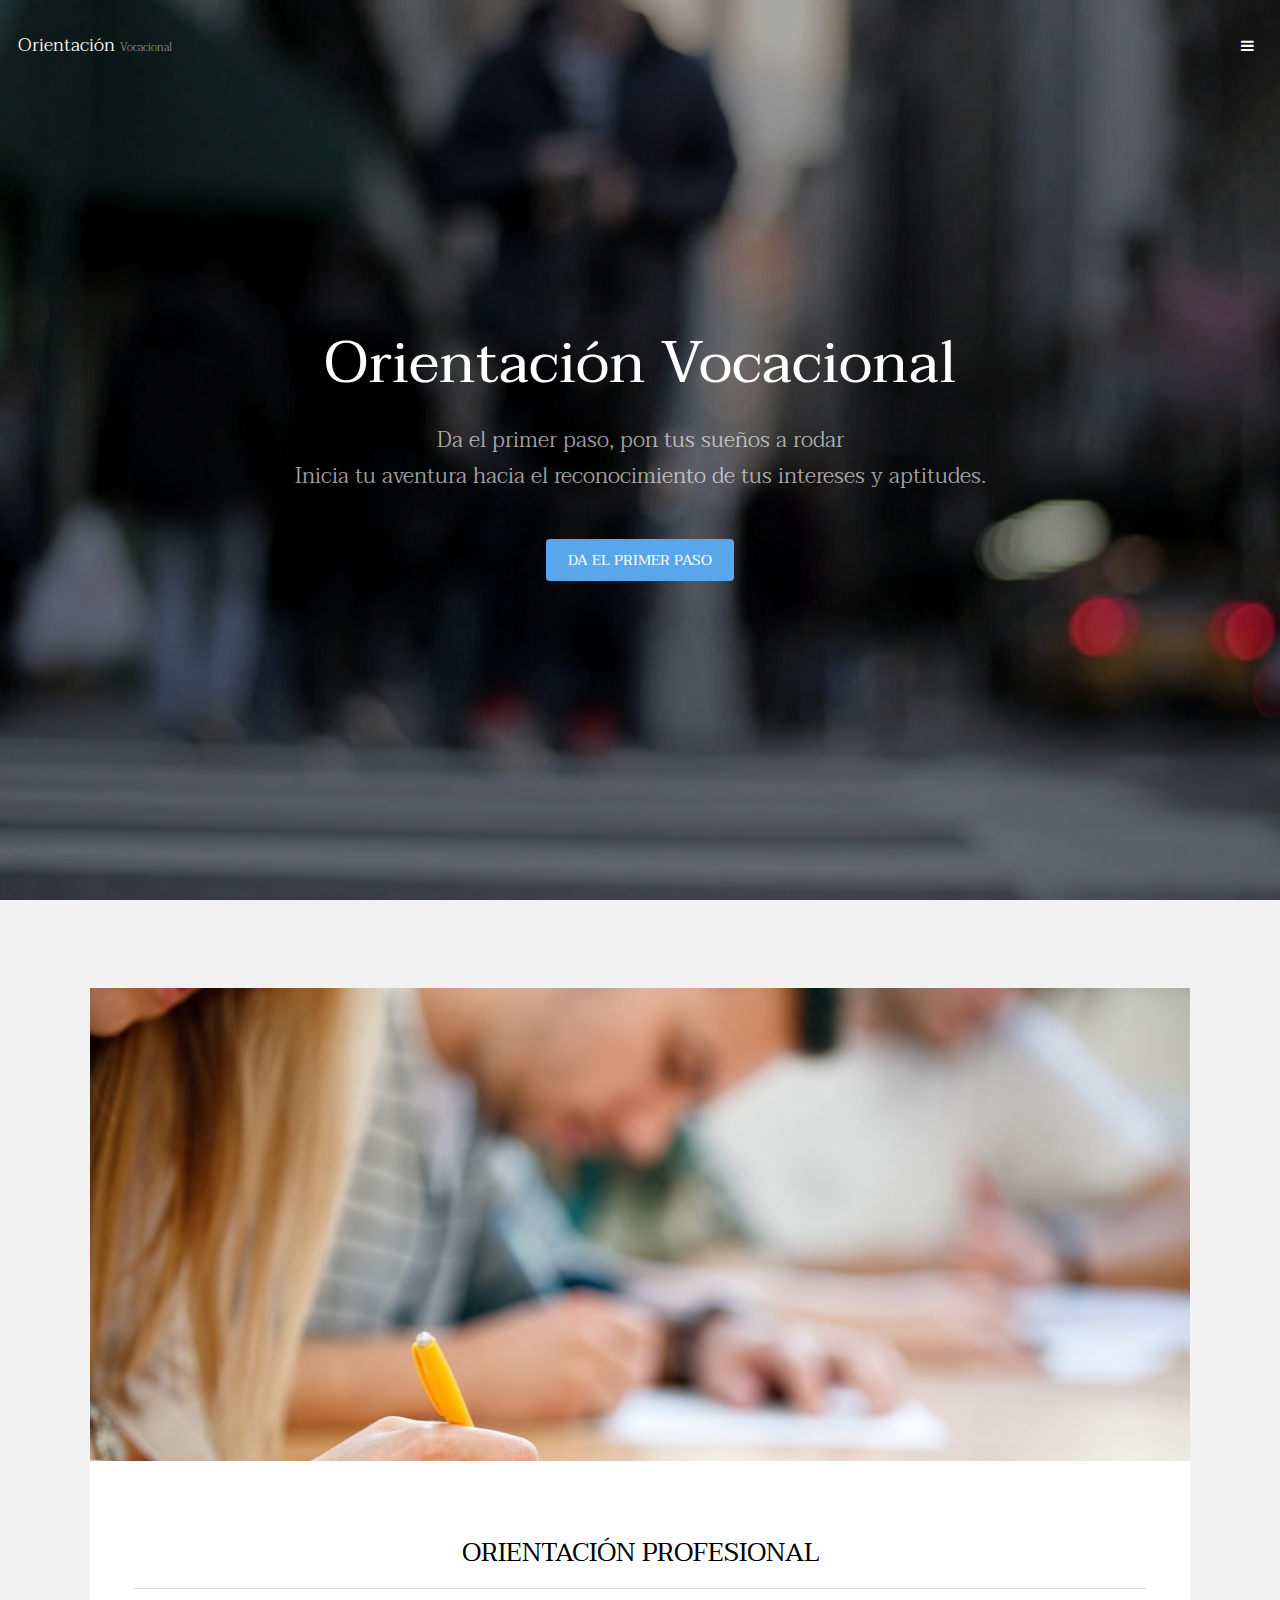
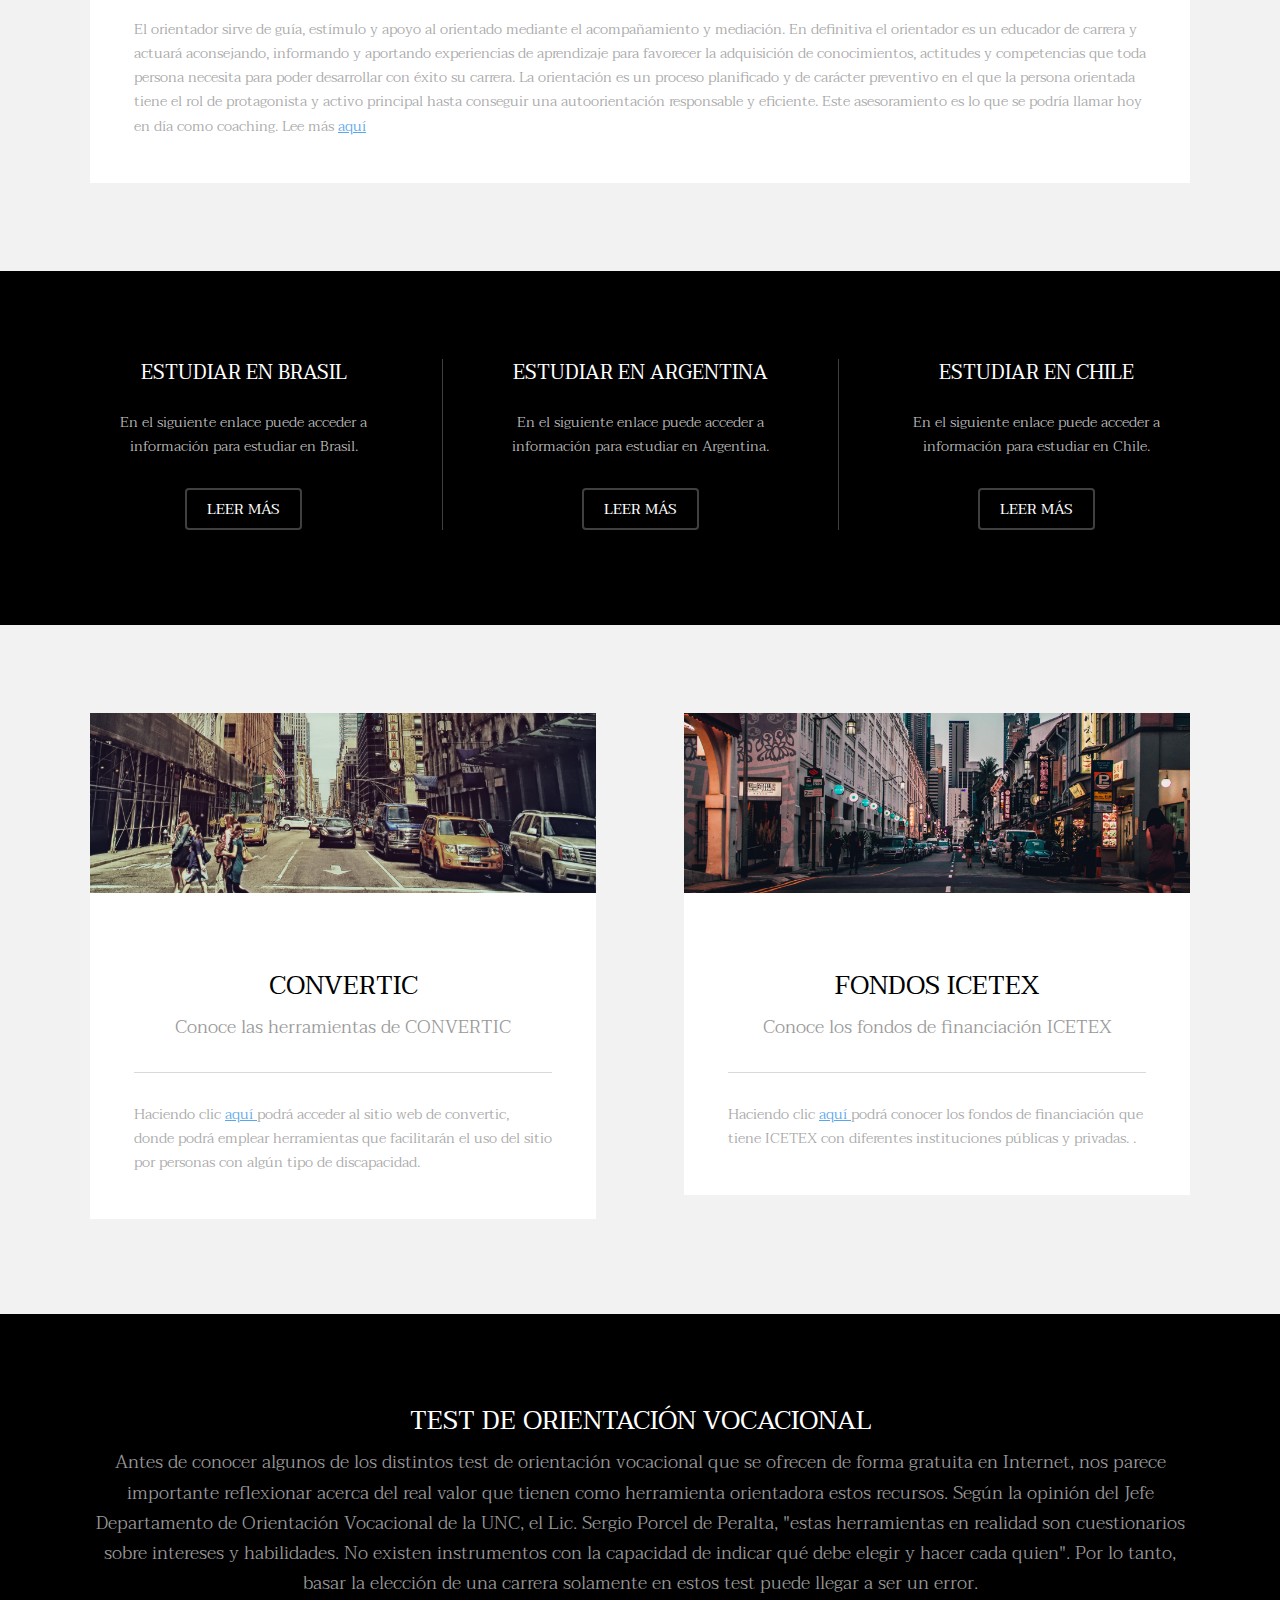
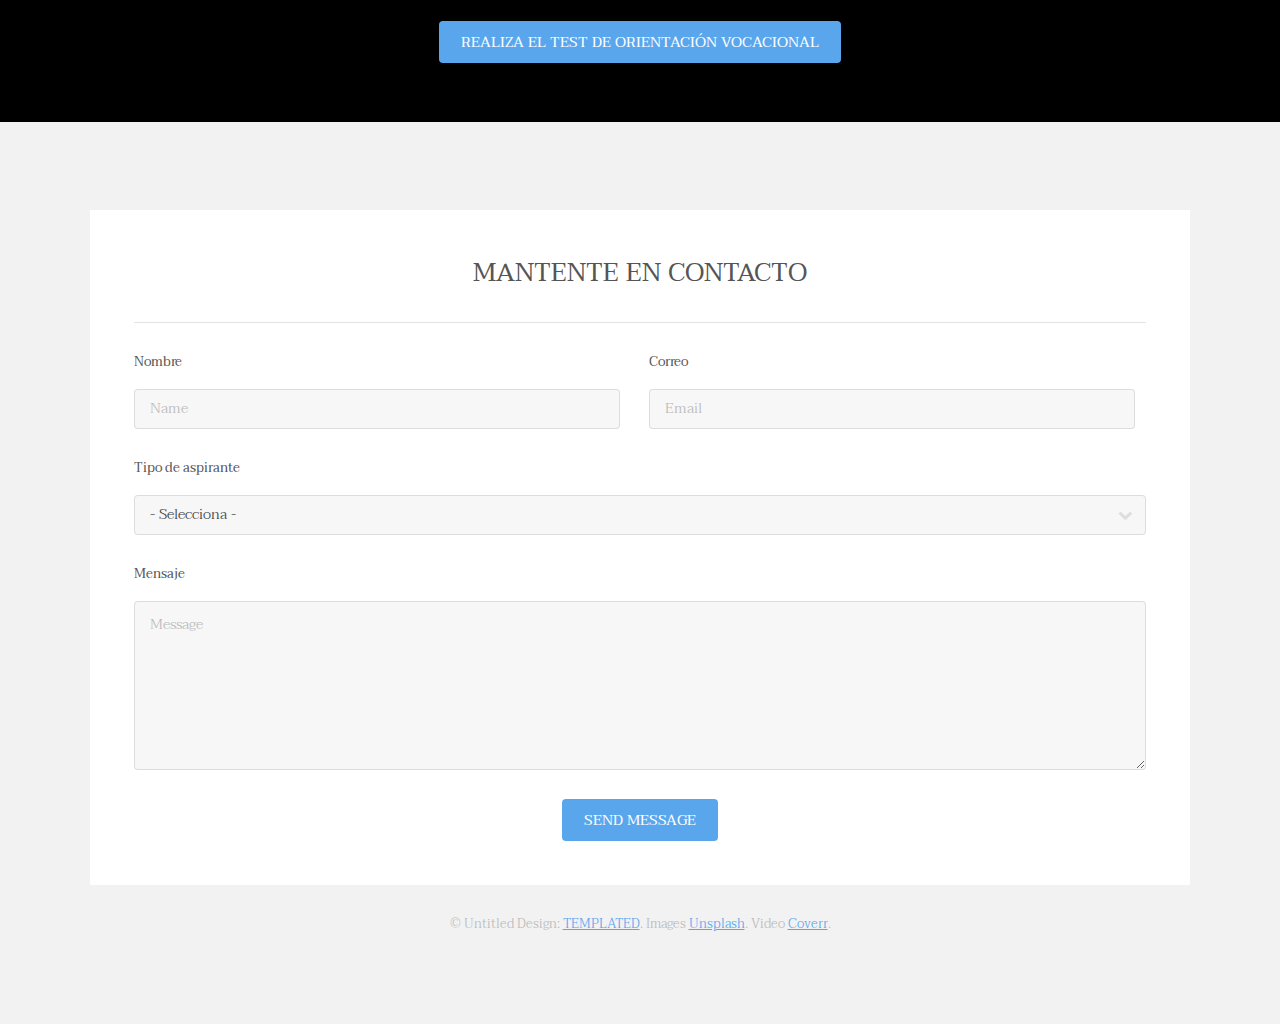
<file: index.html>
<!DOCTYPE HTML>
<!--
	Transitive by TEMPLATED
	templated.co @templatedco
	Released for free under the Creative Commons Attribution 3.0 license (templated.co/license)
-->
<html>
	<head>
		<title>Orientación Vocacional</title>
		<meta charset="utf-8" />
		<meta name="viewport" content="width=device-width, initial-scale=1" />
		<link rel="stylesheet" href="assets/css/main.css" />
	</head>
	<body>

		<!-- Header -->
			<header id="header" class="alt">
				<div class="logo"><a href="index.html">Orientación <span>Vocacional</span></a></div>
				<a href="#menu" class="toggle"><span>Menú</span></a>
			</header>

		<!-- Nav -->
			<nav id="menu">
				<ul class="links">
					<li><a href="index.html">Inicio</a></li>
					<li><a href="university.html">Universidades</a></li>
					<li><a href="test.html">Prueba de aptitud vocacional</a></li>
				</ul>
			</nav>

		<!-- Banner -->
		<!--
			To use a video as your background, set data-video to the name of your video without
			its extension (eg. images/banner). Your video must be available in both .mp4 and .webm
			formats to work correctly.
		-->
			<section id="banner" data-video="images/banner">
				<div class="inner">
					<h1>Orientación Vocacional</h1>
					<p>Da el primer paso, pon tus sueños a rodar <br />
					Inicia tu aventura hacia el reconocimiento de tus intereses y aptitudes.</p>
					<a href="#one" class="button special scrolly">Da el primer paso</a>
				</div>
			</section>

		<!-- One -->
			<section id="one" class="wrapper style2">
				<div class="inner">
					<div>
						<div class="box">
							<div class="image fit">
								<img src="images/pic01.jpg" alt="" />
							</div>
							<div class="content">
								<header class="align-center">
									<h2>Orientación profesional</h2>
									<p></p>
								</header>
								<hr />
								<p>El orientador sirve de guía, estímulo y apoyo al orientado mediante el acompañamiento y mediación. En definitiva el orientador es un educador de carrera y actuará aconsejando, informando y aportando experiencias de aprendizaje para favorecer la adquisición de conocimientos, actitudes y competencias que toda persona necesita para poder desarrollar con éxito su carrera. La orientación es un proceso planificado y de carácter preventivo en el que la persona orientada tiene el rol de protagonista y activo principal hasta conseguir una autoorientación responsable y eficiente. Este asesoramiento es lo que se podría llamar hoy en día como coaching.
Lee más  <a target="_blank" href="https://psicopico.com/diferencias-orientacion-profesional-vocacional-laboral/#Ex7kUJqsvkJZsfiV.99.">aquí</a></p>
							</div>
						</div>
					</div>
				</div>
			</section>

		<!-- Two -->
			<section id="two" class="wrapper style3">
				<div class="inner">
					<div id="flexgrid">
						<div>
							<header>
								<h3>Estudiar en Brasil</h3>
							</header>
							<p>En el siguiente enlace puede acceder a información para estudiar en Brasil.</p>
							<ul class="actions">
								<li><a target="_blank" href="http://www.oas.org/es/becas/brasil.asp" class="button alt">Leer más</a></li>
							</ul>
						</div>
						<div>
							<header>
								<h3>Estudiar en Argentina</h3>
							</header>
							<p>En el siguiente enlace puede acceder a información para estudiar en Argentina.</p>
							<ul class="actions">
								<li><a target="_blank" href="http://estudiarenargentina.siu.edu.ar/" class="button alt">Leer más</a></li>
							</ul>
						</div>
						<div>
							<header>
								<h3>Estudiar en Chile</h3>
							</header>
							<p>En el siguiente enlace puede acceder a información para estudiar en Chile.</p>
							<ul class="actions">
								<li><a target="_blank" href="http://www.empleo.gob.es/es/mundo/consejerias/chile/estudiar/index.htm" class="button alt">Leer Más</a></li>
							</ul>
						</div>
					</div>
				</div>
			</section>

		<!-- Three -->
			<section id="three" class="wrapper style2">
				<div class="inner">
					<div class="grid-style">

						<div>
							<div class="box">
								<div class="image fit">
									<img src="images/pic02.jpg" alt="" />
								</div>
								<div class="content">
									<header class="align-center">
										<h2>CONVERTIC</h2>
										<p>Conoce las herramientas de CONVERTIC</p>
									</header>
									<hr />
									<p>Haciendo clic <a  target="_blank" href="http://www.convertic.gov.co/641/w3-channel.html" >aquí </a>podrá acceder al sitio web de convertic, donde podrá emplear herramientas que facilitarán el uso del sitio por personas con algún tipo de discapacidad.</p>
								</div>
							</div>
						</div>

						<div>
							<div class="box">
								<div class="image fit">
									<img src="images/pic03.jpg" alt="" />
								</div>
								<div class="content">
									<header class="align-center">
										<h2>Fondos ICETEX</h2>
										<p>Conoce los fondos de financiación ICETEX</p>
									</header>
									<hr />
									<p>Haciendo clic <a  target="_blank" href="https://www.icetex.gov.co/dnnpro5/es-co/fondos.aspx" >aquí </a>podrá conocer los fondos de financiación que tiene ICETEX con diferentes instituciones públicas y privadas. .</p>
								</div>
							</div>
						</div>

					</div>
				</div>
			</section>

		<!-- Four -->
			<section id="four" class="wrapper style3">
				<div class="inner">

					<header class="align-center">
						<h2>Test de Orientación Vocacional</h2>
						<p>Antes de conocer algunos de los distintos test de orientación vocacional que se ofrecen de forma gratuita en Internet, nos parece importante reflexionar acerca del real valor que tienen como herramienta orientadora estos recursos. Según la opinión del Jefe Departamento de Orientación Vocacional de la UNC, el Lic. Sergio Porcel de Peralta, "estas herramientas en realidad son cuestionarios sobre intereses y habilidades. No existen instrumentos con la capacidad de indicar qué debe elegir y hacer cada quien".
Por lo tanto, basar la elección de una carrera solamente en estos test puede llegar a ser un error.</p>
	<a href="test.html" class="button special scrolly">Realiza el test de orientación vocacional</a>
					</header>

				</div>
			</section>

		<!-- Footer -->
			<footer id="footer" class="wrapper">
				<div class="inner">
					<section>
						<div class="box">
							<div class="content">
								<h2 class="align-center">Mantente en contacto</h2>
								<hr />
								<form action="#" method="post">
									<div class="field half first">
										<label for="name">Nombre</label>
										<input name="name" id="name" type="text" placeholder="Name">
									</div>
									<div class="field half">
										<label for="email">Correo</label>
										<input name="email" id="email" type="email" placeholder="Email">
									</div>
									<div class="field">
										<label for="dept">Tipo de aspirante</label>
										<div class="select-wrapper">
											<select name="dept" id="dept">
												<option value="">- Selecciona -</option>
												<option value="1">Último grado de bachiller o egresado recientemente.</option>
												<option value="1">Lleva tiempo sin estudiar de haber terminar el bachiller.</option>
												<option value="1">Ha realizado algún tipo de formación pero no tiene título de formación superior.</option>
												<option value="1">Desea realizar otra carrera.</option>
											</select>
										</div>
									</div>
									<div class="field">
										<label for="message">Mensaje</label>
										<textarea name="message" id="message" rows="6" placeholder="Message"></textarea>
									</div>
									<ul class="actions align-center">
										<li><input value="Send Message" class="button special" type="submit"></li>
									</ul>
								</form>
							</div>
						</div>
					</section>
					<div class="copyright">
						&copy; Untitled Design: <a href="https://templated.co/">TEMPLATED</a>. Images <a href="https://unsplash.com/">Unsplash</a>. Video <a href="http://coverr.co/">Coverr</a>.
					</div>
				</div>
			</footer>

		<!-- Scripts -->
			<script src="assets/js/jquery.min.js"></script>
			<script src="assets/js/jquery.scrolly.min.js"></script>
			<script src="assets/js/jquery.scrollex.min.js"></script>
			<script src="assets/js/skel.min.js"></script>
			<script src="assets/js/util.js"></script>
			<script src="assets/js/main.js"></script>

	</body>
</html>
</file>
<file: assets/css/main.css>
@charset "UTF-8";
@import url(font-awesome.min.css);
@import url("https://fonts.googleapis.com/css?family=Taviraj:300,400,700,300i,400i,700i");

/*
	Transitive by TEMPLATED
	templated.co @templatedco
	Released for free under the Creative Commons Attribution 3.0 license (templated.co/license)
*/

/* Reset */

	html, body, div, span, applet, object, iframe, h1, h2, h3, h4, h5, h6, p, blockquote, pre, a, abbr, acronym, address, big, cite, code, del, dfn, em, img, ins, kbd, q, s, samp, small, strike, strong, sub, sup, tt, var, b, u, i, center, dl, dt, dd, ol, ul, li, fieldset, form, label, legend, table, caption, tbody, tfoot, thead, tr, th, td, article, aside, canvas, details, embed, figure, figcaption, footer, header, hgroup, menu, nav, output, ruby, section, summary, time, mark, audio, video {
		margin: 0;
		padding: 0;
		border: 0;
		font-size: 100%;
		font: inherit;
		vertical-align: baseline;
	}

	article, aside, details, figcaption, figure, footer, header, hgroup, menu, nav, section {
		display: block;
	}

	body {
		line-height: 1;
	}

	ol, ul {
		list-style: none;
	}

	blockquote, q {
		quotes: none;
	}

	blockquote:before, blockquote:after, q:before, q:after {
		content: '';
		content: none;
	}

	table {
		border-collapse: collapse;
		border-spacing: 0;
	}

	body {
		-webkit-text-size-adjust: none;
	}

/* Box Model */

	*, *:before, *:after {
		-moz-box-sizing: border-box;
		-webkit-box-sizing: border-box;
		box-sizing: border-box;
	}

/* Containers */

	.container {
		margin-left: auto;
		margin-right: auto;
	}

	.container.\31 25\25 {
		width: 100%;
		max-width: 100rem;
		min-width: 80rem;
	}

	.container.\37 5\25 {
		width: 60rem;
	}

	.container.\35 0\25 {
		width: 40rem;
	}

	.container.\32 5\25 {
		width: 20rem;
	}

	.container {
		width: 80rem;
	}

	@media screen and (max-width: 1680px) {

		.container.\31 25\25 {
			width: 100%;
			max-width: 100rem;
			min-width: 80rem;
		}

		.container.\37 5\25 {
			width: 60rem;
		}

		.container.\35 0\25 {
			width: 40rem;
		}

		.container.\32 5\25 {
			width: 20rem;
		}

		.container {
			width: 80rem;
		}

	}

	@media screen and (max-width: 1280px) {

		.container.\31 25\25 {
			width: 100%;
			max-width: 81.25rem;
			min-width: 65rem;
		}

		.container.\37 5\25 {
			width: 48.75rem;
		}

		.container.\35 0\25 {
			width: 32.5rem;
		}

		.container.\32 5\25 {
			width: 16.25rem;
		}

		.container {
			width: 65rem;
		}

	}

	@media screen and (max-width: 980px) {

		.container.\31 25\25 {
			width: 100%;
			max-width: 112.5%;
			min-width: 90%;
		}

		.container.\37 5\25 {
			width: 67.5%;
		}

		.container.\35 0\25 {
			width: 45%;
		}

		.container.\32 5\25 {
			width: 22.5%;
		}

		.container {
			width: 90%;
		}

	}

	@media screen and (max-width: 736px) {

		.container.\31 25\25 {
			width: 100%;
			max-width: 112.5%;
			min-width: 90%;
		}

		.container.\37 5\25 {
			width: 67.5%;
		}

		.container.\35 0\25 {
			width: 45%;
		}

		.container.\32 5\25 {
			width: 22.5%;
		}

		.container {
			width: 90% !important;
		}

	}

	@media screen and (max-width: 480px) {

		.container.\31 25\25 {
			width: 100%;
			max-width: 112.5%;
			min-width: 90%;
		}

		.container.\37 5\25 {
			width: 67.5%;
		}

		.container.\35 0\25 {
			width: 45%;
		}

		.container.\32 5\25 {
			width: 22.5%;
		}

		.container {
			width: 90% !important;
		}

	}

/* Grid */

	.row {
		border-bottom: solid 1px transparent;
		-moz-box-sizing: border-box;
		-webkit-box-sizing: border-box;
		box-sizing: border-box;
	}

	.row > * {
		float: left;
		-moz-box-sizing: border-box;
		-webkit-box-sizing: border-box;
		box-sizing: border-box;
	}

	.row:after, .row:before {
		content: '';
		display: block;
		clear: both;
		height: 0;
	}

	.row.uniform > * > :first-child {
		margin-top: 0;
	}

	.row.uniform > * > :last-child {
		margin-bottom: 0;
	}

	.row.\30 \25 > * {
		padding: 0 0 0 0rem;
	}

	.row.\30 \25 {
		margin: 0 0 -1px 0rem;
	}

	.row.uniform.\30 \25 > * {
		padding: 0rem 0 0 0rem;
	}

	.row.uniform.\30 \25 {
		margin: 0rem 0 -1px 0rem;
	}

	.row > * {
		padding: 0 0 0 2rem;
	}

	.row {
		margin: 0 0 -1px -2rem;
	}

	.row.uniform > * {
		padding: 2rem 0 0 2rem;
	}

	.row.uniform {
		margin: -2rem 0 -1px -2rem;
	}

	.row.\32 00\25 > * {
		padding: 0 0 0 4rem;
	}

	.row.\32 00\25 {
		margin: 0 0 -1px -4rem;
	}

	.row.uniform.\32 00\25 > * {
		padding: 4rem 0 0 4rem;
	}

	.row.uniform.\32 00\25 {
		margin: -4rem 0 -1px -4rem;
	}

	.row.\31 50\25 > * {
		padding: 0 0 0 3rem;
	}

	.row.\31 50\25 {
		margin: 0 0 -1px -3rem;
	}

	.row.uniform.\31 50\25 > * {
		padding: 3rem 0 0 3rem;
	}

	.row.uniform.\31 50\25 {
		margin: -3rem 0 -1px -3rem;
	}

	.row.\35 0\25 > * {
		padding: 0 0 0 1rem;
	}

	.row.\35 0\25 {
		margin: 0 0 -1px -1rem;
	}

	.row.uniform.\35 0\25 > * {
		padding: 1rem 0 0 1rem;
	}

	.row.uniform.\35 0\25 {
		margin: -1rem 0 -1px -1rem;
	}

	.row.\32 5\25 > * {
		padding: 0 0 0 0.5rem;
	}

	.row.\32 5\25 {
		margin: 0 0 -1px -0.5rem;
	}

	.row.uniform.\32 5\25 > * {
		padding: 0.5rem 0 0 0.5rem;
	}

	.row.uniform.\32 5\25 {
		margin: -0.5rem 0 -1px -0.5rem;
	}

	.\31 2u, .\31 2u\24 {
		width: 100%;
		clear: none;
		margin-left: 0;
	}

	.\31 1u, .\31 1u\24 {
		width: 91.6666666667%;
		clear: none;
		margin-left: 0;
	}

	.\31 0u, .\31 0u\24 {
		width: 83.3333333333%;
		clear: none;
		margin-left: 0;
	}

	.\39 u, .\39 u\24 {
		width: 75%;
		clear: none;
		margin-left: 0;
	}

	.\38 u, .\38 u\24 {
		width: 66.6666666667%;
		clear: none;
		margin-left: 0;
	}

	.\37 u, .\37 u\24 {
		width: 58.3333333333%;
		clear: none;
		margin-left: 0;
	}

	.\36 u, .\36 u\24 {
		width: 50%;
		clear: none;
		margin-left: 0;
	}

	.\35 u, .\35 u\24 {
		width: 41.6666666667%;
		clear: none;
		margin-left: 0;
	}

	.\34 u, .\34 u\24 {
		width: 33.3333333333%;
		clear: none;
		margin-left: 0;
	}

	.\33 u, .\33 u\24 {
		width: 25%;
		clear: none;
		margin-left: 0;
	}

	.\32 u, .\32 u\24 {
		width: 16.6666666667%;
		clear: none;
		margin-left: 0;
	}

	.\31 u, .\31 u\24 {
		width: 8.3333333333%;
		clear: none;
		margin-left: 0;
	}

	.\31 2u\24 + *,
	.\31 1u\24 + *,
	.\31 0u\24 + *,
	.\39 u\24 + *,
	.\38 u\24 + *,
	.\37 u\24 + *,
	.\36 u\24 + *,
	.\35 u\24 + *,
	.\34 u\24 + *,
	.\33 u\24 + *,
	.\32 u\24 + *,
	.\31 u\24 + * {
		clear: left;
	}

	.\-11u {
		margin-left: 91.66667%;
	}

	.\-10u {
		margin-left: 83.33333%;
	}

	.\-9u {
		margin-left: 75%;
	}

	.\-8u {
		margin-left: 66.66667%;
	}

	.\-7u {
		margin-left: 58.33333%;
	}

	.\-6u {
		margin-left: 50%;
	}

	.\-5u {
		margin-left: 41.66667%;
	}

	.\-4u {
		margin-left: 33.33333%;
	}

	.\-3u {
		margin-left: 25%;
	}

	.\-2u {
		margin-left: 16.66667%;
	}

	.\-1u {
		margin-left: 8.33333%;
	}

	@media screen and (max-width: 1680px) {

		.row > * {
			padding: 0 0 0 2rem;
		}

		.row {
			margin: 0 0 -1px -2rem;
		}

		.row.uniform > * {
			padding: 2rem 0 0 2rem;
		}

		.row.uniform {
			margin: -2rem 0 -1px -2rem;
		}

		.row.\32 00\25 > * {
			padding: 0 0 0 4rem;
		}

		.row.\32 00\25 {
			margin: 0 0 -1px -4rem;
		}

		.row.uniform.\32 00\25 > * {
			padding: 4rem 0 0 4rem;
		}

		.row.uniform.\32 00\25 {
			margin: -4rem 0 -1px -4rem;
		}

		.row.\31 50\25 > * {
			padding: 0 0 0 3rem;
		}

		.row.\31 50\25 {
			margin: 0 0 -1px -3rem;
		}

		.row.uniform.\31 50\25 > * {
			padding: 3rem 0 0 3rem;
		}

		.row.uniform.\31 50\25 {
			margin: -3rem 0 -1px -3rem;
		}

		.row.\35 0\25 > * {
			padding: 0 0 0 1rem;
		}

		.row.\35 0\25 {
			margin: 0 0 -1px -1rem;
		}

		.row.uniform.\35 0\25 > * {
			padding: 1rem 0 0 1rem;
		}

		.row.uniform.\35 0\25 {
			margin: -1rem 0 -1px -1rem;
		}

		.row.\32 5\25 > * {
			padding: 0 0 0 0.5rem;
		}

		.row.\32 5\25 {
			margin: 0 0 -1px -0.5rem;
		}

		.row.uniform.\32 5\25 > * {
			padding: 0.5rem 0 0 0.5rem;
		}

		.row.uniform.\32 5\25 {
			margin: -0.5rem 0 -1px -0.5rem;
		}

		.\31 2u\28xlarge\29, .\31 2u\24\28xlarge\29 {
			width: 100%;
			clear: none;
			margin-left: 0;
		}

		.\31 1u\28xlarge\29, .\31 1u\24\28xlarge\29 {
			width: 91.6666666667%;
			clear: none;
			margin-left: 0;
		}

		.\31 0u\28xlarge\29, .\31 0u\24\28xlarge\29 {
			width: 83.3333333333%;
			clear: none;
			margin-left: 0;
		}

		.\39 u\28xlarge\29, .\39 u\24\28xlarge\29 {
			width: 75%;
			clear: none;
			margin-left: 0;
		}

		.\38 u\28xlarge\29, .\38 u\24\28xlarge\29 {
			width: 66.6666666667%;
			clear: none;
			margin-left: 0;
		}

		.\37 u\28xlarge\29, .\37 u\24\28xlarge\29 {
			width: 58.3333333333%;
			clear: none;
			margin-left: 0;
		}

		.\36 u\28xlarge\29, .\36 u\24\28xlarge\29 {
			width: 50%;
			clear: none;
			margin-left: 0;
		}

		.\35 u\28xlarge\29, .\35 u\24\28xlarge\29 {
			width: 41.6666666667%;
			clear: none;
			margin-left: 0;
		}

		.\34 u\28xlarge\29, .\34 u\24\28xlarge\29 {
			width: 33.3333333333%;
			clear: none;
			margin-left: 0;
		}

		.\33 u\28xlarge\29, .\33 u\24\28xlarge\29 {
			width: 25%;
			clear: none;
			margin-left: 0;
		}

		.\32 u\28xlarge\29, .\32 u\24\28xlarge\29 {
			width: 16.6666666667%;
			clear: none;
			margin-left: 0;
		}

		.\31 u\28xlarge\29, .\31 u\24\28xlarge\29 {
			width: 8.3333333333%;
			clear: none;
			margin-left: 0;
		}

		.\31 2u\24\28xlarge\29 + *,
		.\31 1u\24\28xlarge\29 + *,
		.\31 0u\24\28xlarge\29 + *,
		.\39 u\24\28xlarge\29 + *,
		.\38 u\24\28xlarge\29 + *,
		.\37 u\24\28xlarge\29 + *,
		.\36 u\24\28xlarge\29 + *,
		.\35 u\24\28xlarge\29 + *,
		.\34 u\24\28xlarge\29 + *,
		.\33 u\24\28xlarge\29 + *,
		.\32 u\24\28xlarge\29 + *,
		.\31 u\24\28xlarge\29 + * {
			clear: left;
		}

		.\-11u\28xlarge\29 {
			margin-left: 91.66667%;
		}

		.\-10u\28xlarge\29 {
			margin-left: 83.33333%;
		}

		.\-9u\28xlarge\29 {
			margin-left: 75%;
		}

		.\-8u\28xlarge\29 {
			margin-left: 66.66667%;
		}

		.\-7u\28xlarge\29 {
			margin-left: 58.33333%;
		}

		.\-6u\28xlarge\29 {
			margin-left: 50%;
		}

		.\-5u\28xlarge\29 {
			margin-left: 41.66667%;
		}

		.\-4u\28xlarge\29 {
			margin-left: 33.33333%;
		}

		.\-3u\28xlarge\29 {
			margin-left: 25%;
		}

		.\-2u\28xlarge\29 {
			margin-left: 16.66667%;
		}

		.\-1u\28xlarge\29 {
			margin-left: 8.33333%;
		}

	}

	@media screen and (max-width: 1280px) {

		.row > * {
			padding: 0 0 0 1.5rem;
		}

		.row {
			margin: 0 0 -1px -1.5rem;
		}

		.row.uniform > * {
			padding: 1.5rem 0 0 1.5rem;
		}

		.row.uniform {
			margin: -1.5rem 0 -1px -1.5rem;
		}

		.row.\32 00\25 > * {
			padding: 0 0 0 3rem;
		}

		.row.\32 00\25 {
			margin: 0 0 -1px -3rem;
		}

		.row.uniform.\32 00\25 > * {
			padding: 3rem 0 0 3rem;
		}

		.row.uniform.\32 00\25 {
			margin: -3rem 0 -1px -3rem;
		}

		.row.\31 50\25 > * {
			padding: 0 0 0 2.25rem;
		}

		.row.\31 50\25 {
			margin: 0 0 -1px -2.25rem;
		}

		.row.uniform.\31 50\25 > * {
			padding: 2.25rem 0 0 2.25rem;
		}

		.row.uniform.\31 50\25 {
			margin: -2.25rem 0 -1px -2.25rem;
		}

		.row.\35 0\25 > * {
			padding: 0 0 0 0.75rem;
		}

		.row.\35 0\25 {
			margin: 0 0 -1px -0.75rem;
		}

		.row.uniform.\35 0\25 > * {
			padding: 0.75rem 0 0 0.75rem;
		}

		.row.uniform.\35 0\25 {
			margin: -0.75rem 0 -1px -0.75rem;
		}

		.row.\32 5\25 > * {
			padding: 0 0 0 0.375rem;
		}

		.row.\32 5\25 {
			margin: 0 0 -1px -0.375rem;
		}

		.row.uniform.\32 5\25 > * {
			padding: 0.375rem 0 0 0.375rem;
		}

		.row.uniform.\32 5\25 {
			margin: -0.375rem 0 -1px -0.375rem;
		}

		.\31 2u\28large\29, .\31 2u\24\28large\29 {
			width: 100%;
			clear: none;
			margin-left: 0;
		}

		.\31 1u\28large\29, .\31 1u\24\28large\29 {
			width: 91.6666666667%;
			clear: none;
			margin-left: 0;
		}

		.\31 0u\28large\29, .\31 0u\24\28large\29 {
			width: 83.3333333333%;
			clear: none;
			margin-left: 0;
		}

		.\39 u\28large\29, .\39 u\24\28large\29 {
			width: 75%;
			clear: none;
			margin-left: 0;
		}

		.\38 u\28large\29, .\38 u\24\28large\29 {
			width: 66.6666666667%;
			clear: none;
			margin-left: 0;
		}

		.\37 u\28large\29, .\37 u\24\28large\29 {
			width: 58.3333333333%;
			clear: none;
			margin-left: 0;
		}

		.\36 u\28large\29, .\36 u\24\28large\29 {
			width: 50%;
			clear: none;
			margin-left: 0;
		}

		.\35 u\28large\29, .\35 u\24\28large\29 {
			width: 41.6666666667%;
			clear: none;
			margin-left: 0;
		}

		.\34 u\28large\29, .\34 u\24\28large\29 {
			width: 33.3333333333%;
			clear: none;
			margin-left: 0;
		}

		.\33 u\28large\29, .\33 u\24\28large\29 {
			width: 25%;
			clear: none;
			margin-left: 0;
		}

		.\32 u\28large\29, .\32 u\24\28large\29 {
			width: 16.6666666667%;
			clear: none;
			margin-left: 0;
		}

		.\31 u\28large\29, .\31 u\24\28large\29 {
			width: 8.3333333333%;
			clear: none;
			margin-left: 0;
		}

		.\31 2u\24\28large\29 + *,
		.\31 1u\24\28large\29 + *,
		.\31 0u\24\28large\29 + *,
		.\39 u\24\28large\29 + *,
		.\38 u\24\28large\29 + *,
		.\37 u\24\28large\29 + *,
		.\36 u\24\28large\29 + *,
		.\35 u\24\28large\29 + *,
		.\34 u\24\28large\29 + *,
		.\33 u\24\28large\29 + *,
		.\32 u\24\28large\29 + *,
		.\31 u\24\28large\29 + * {
			clear: left;
		}

		.\-11u\28large\29 {
			margin-left: 91.66667%;
		}

		.\-10u\28large\29 {
			margin-left: 83.33333%;
		}

		.\-9u\28large\29 {
			margin-left: 75%;
		}

		.\-8u\28large\29 {
			margin-left: 66.66667%;
		}

		.\-7u\28large\29 {
			margin-left: 58.33333%;
		}

		.\-6u\28large\29 {
			margin-left: 50%;
		}

		.\-5u\28large\29 {
			margin-left: 41.66667%;
		}

		.\-4u\28large\29 {
			margin-left: 33.33333%;
		}

		.\-3u\28large\29 {
			margin-left: 25%;
		}

		.\-2u\28large\29 {
			margin-left: 16.66667%;
		}

		.\-1u\28large\29 {
			margin-left: 8.33333%;
		}

	}

	@media screen and (max-width: 980px) {

		.row > * {
			padding: 0 0 0 1.5rem;
		}

		.row {
			margin: 0 0 -1px -1.5rem;
		}

		.row.uniform > * {
			padding: 1.5rem 0 0 1.5rem;
		}

		.row.uniform {
			margin: -1.5rem 0 -1px -1.5rem;
		}

		.row.\32 00\25 > * {
			padding: 0 0 0 3rem;
		}

		.row.\32 00\25 {
			margin: 0 0 -1px -3rem;
		}

		.row.uniform.\32 00\25 > * {
			padding: 3rem 0 0 3rem;
		}

		.row.uniform.\32 00\25 {
			margin: -3rem 0 -1px -3rem;
		}

		.row.\31 50\25 > * {
			padding: 0 0 0 2.25rem;
		}

		.row.\31 50\25 {
			margin: 0 0 -1px -2.25rem;
		}

		.row.uniform.\31 50\25 > * {
			padding: 2.25rem 0 0 2.25rem;
		}

		.row.uniform.\31 50\25 {
			margin: -2.25rem 0 -1px -2.25rem;
		}

		.row.\35 0\25 > * {
			padding: 0 0 0 0.75rem;
		}

		.row.\35 0\25 {
			margin: 0 0 -1px -0.75rem;
		}

		.row.uniform.\35 0\25 > * {
			padding: 0.75rem 0 0 0.75rem;
		}

		.row.uniform.\35 0\25 {
			margin: -0.75rem 0 -1px -0.75rem;
		}

		.row.\32 5\25 > * {
			padding: 0 0 0 0.375rem;
		}

		.row.\32 5\25 {
			margin: 0 0 -1px -0.375rem;
		}

		.row.uniform.\32 5\25 > * {
			padding: 0.375rem 0 0 0.375rem;
		}

		.row.uniform.\32 5\25 {
			margin: -0.375rem 0 -1px -0.375rem;
		}

		.\31 2u\28medium\29, .\31 2u\24\28medium\29 {
			width: 100%;
			clear: none;
			margin-left: 0;
		}

		.\31 1u\28medium\29, .\31 1u\24\28medium\29 {
			width: 91.6666666667%;
			clear: none;
			margin-left: 0;
		}

		.\31 0u\28medium\29, .\31 0u\24\28medium\29 {
			width: 83.3333333333%;
			clear: none;
			margin-left: 0;
		}

		.\39 u\28medium\29, .\39 u\24\28medium\29 {
			width: 75%;
			clear: none;
			margin-left: 0;
		}

		.\38 u\28medium\29, .\38 u\24\28medium\29 {
			width: 66.6666666667%;
			clear: none;
			margin-left: 0;
		}

		.\37 u\28medium\29, .\37 u\24\28medium\29 {
			width: 58.3333333333%;
			clear: none;
			margin-left: 0;
		}

		.\36 u\28medium\29, .\36 u\24\28medium\29 {
			width: 50%;
			clear: none;
			margin-left: 0;
		}

		.\35 u\28medium\29, .\35 u\24\28medium\29 {
			width: 41.6666666667%;
			clear: none;
			margin-left: 0;
		}

		.\34 u\28medium\29, .\34 u\24\28medium\29 {
			width: 33.3333333333%;
			clear: none;
			margin-left: 0;
		}

		.\33 u\28medium\29, .\33 u\24\28medium\29 {
			width: 25%;
			clear: none;
			margin-left: 0;
		}

		.\32 u\28medium\29, .\32 u\24\28medium\29 {
			width: 16.6666666667%;
			clear: none;
			margin-left: 0;
		}

		.\31 u\28medium\29, .\31 u\24\28medium\29 {
			width: 8.3333333333%;
			clear: none;
			margin-left: 0;
		}

		.\31 2u\24\28medium\29 + *,
		.\31 1u\24\28medium\29 + *,
		.\31 0u\24\28medium\29 + *,
		.\39 u\24\28medium\29 + *,
		.\38 u\24\28medium\29 + *,
		.\37 u\24\28medium\29 + *,
		.\36 u\24\28medium\29 + *,
		.\35 u\24\28medium\29 + *,
		.\34 u\24\28medium\29 + *,
		.\33 u\24\28medium\29 + *,
		.\32 u\24\28medium\29 + *,
		.\31 u\24\28medium\29 + * {
			clear: left;
		}

		.\-11u\28medium\29 {
			margin-left: 91.66667%;
		}

		.\-10u\28medium\29 {
			margin-left: 83.33333%;
		}

		.\-9u\28medium\29 {
			margin-left: 75%;
		}

		.\-8u\28medium\29 {
			margin-left: 66.66667%;
		}

		.\-7u\28medium\29 {
			margin-left: 58.33333%;
		}

		.\-6u\28medium\29 {
			margin-left: 50%;
		}

		.\-5u\28medium\29 {
			margin-left: 41.66667%;
		}

		.\-4u\28medium\29 {
			margin-left: 33.33333%;
		}

		.\-3u\28medium\29 {
			margin-left: 25%;
		}

		.\-2u\28medium\29 {
			margin-left: 16.66667%;
		}

		.\-1u\28medium\29 {
			margin-left: 8.33333%;
		}

	}

	@media screen and (max-width: 736px) {

		.row > * {
			padding: 0 0 0 1.25rem;
		}

		.row {
			margin: 0 0 -1px -1.25rem;
		}

		.row.uniform > * {
			padding: 1.25rem 0 0 1.25rem;
		}

		.row.uniform {
			margin: -1.25rem 0 -1px -1.25rem;
		}

		.row.\32 00\25 > * {
			padding: 0 0 0 2.5rem;
		}

		.row.\32 00\25 {
			margin: 0 0 -1px -2.5rem;
		}

		.row.uniform.\32 00\25 > * {
			padding: 2.5rem 0 0 2.5rem;
		}

		.row.uniform.\32 00\25 {
			margin: -2.5rem 0 -1px -2.5rem;
		}

		.row.\31 50\25 > * {
			padding: 0 0 0 1.875rem;
		}

		.row.\31 50\25 {
			margin: 0 0 -1px -1.875rem;
		}

		.row.uniform.\31 50\25 > * {
			padding: 1.875rem 0 0 1.875rem;
		}

		.row.uniform.\31 50\25 {
			margin: -1.875rem 0 -1px -1.875rem;
		}

		.row.\35 0\25 > * {
			padding: 0 0 0 0.625rem;
		}

		.row.\35 0\25 {
			margin: 0 0 -1px -0.625rem;
		}

		.row.uniform.\35 0\25 > * {
			padding: 0.625rem 0 0 0.625rem;
		}

		.row.uniform.\35 0\25 {
			margin: -0.625rem 0 -1px -0.625rem;
		}

		.row.\32 5\25 > * {
			padding: 0 0 0 0.3125rem;
		}

		.row.\32 5\25 {
			margin: 0 0 -1px -0.3125rem;
		}

		.row.uniform.\32 5\25 > * {
			padding: 0.3125rem 0 0 0.3125rem;
		}

		.row.uniform.\32 5\25 {
			margin: -0.3125rem 0 -1px -0.3125rem;
		}

		.\31 2u\28small\29, .\31 2u\24\28small\29 {
			width: 100%;
			clear: none;
			margin-left: 0;
		}

		.\31 1u\28small\29, .\31 1u\24\28small\29 {
			width: 91.6666666667%;
			clear: none;
			margin-left: 0;
		}

		.\31 0u\28small\29, .\31 0u\24\28small\29 {
			width: 83.3333333333%;
			clear: none;
			margin-left: 0;
		}

		.\39 u\28small\29, .\39 u\24\28small\29 {
			width: 75%;
			clear: none;
			margin-left: 0;
		}

		.\38 u\28small\29, .\38 u\24\28small\29 {
			width: 66.6666666667%;
			clear: none;
			margin-left: 0;
		}

		.\37 u\28small\29, .\37 u\24\28small\29 {
			width: 58.3333333333%;
			clear: none;
			margin-left: 0;
		}

		.\36 u\28small\29, .\36 u\24\28small\29 {
			width: 50%;
			clear: none;
			margin-left: 0;
		}

		.\35 u\28small\29, .\35 u\24\28small\29 {
			width: 41.6666666667%;
			clear: none;
			margin-left: 0;
		}

		.\34 u\28small\29, .\34 u\24\28small\29 {
			width: 33.3333333333%;
			clear: none;
			margin-left: 0;
		}

		.\33 u\28small\29, .\33 u\24\28small\29 {
			width: 25%;
			clear: none;
			margin-left: 0;
		}

		.\32 u\28small\29, .\32 u\24\28small\29 {
			width: 16.6666666667%;
			clear: none;
			margin-left: 0;
		}

		.\31 u\28small\29, .\31 u\24\28small\29 {
			width: 8.3333333333%;
			clear: none;
			margin-left: 0;
		}

		.\31 2u\24\28small\29 + *,
		.\31 1u\24\28small\29 + *,
		.\31 0u\24\28small\29 + *,
		.\39 u\24\28small\29 + *,
		.\38 u\24\28small\29 + *,
		.\37 u\24\28small\29 + *,
		.\36 u\24\28small\29 + *,
		.\35 u\24\28small\29 + *,
		.\34 u\24\28small\29 + *,
		.\33 u\24\28small\29 + *,
		.\32 u\24\28small\29 + *,
		.\31 u\24\28small\29 + * {
			clear: left;
		}

		.\-11u\28small\29 {
			margin-left: 91.66667%;
		}

		.\-10u\28small\29 {
			margin-left: 83.33333%;
		}

		.\-9u\28small\29 {
			margin-left: 75%;
		}

		.\-8u\28small\29 {
			margin-left: 66.66667%;
		}

		.\-7u\28small\29 {
			margin-left: 58.33333%;
		}

		.\-6u\28small\29 {
			margin-left: 50%;
		}

		.\-5u\28small\29 {
			margin-left: 41.66667%;
		}

		.\-4u\28small\29 {
			margin-left: 33.33333%;
		}

		.\-3u\28small\29 {
			margin-left: 25%;
		}

		.\-2u\28small\29 {
			margin-left: 16.66667%;
		}

		.\-1u\28small\29 {
			margin-left: 8.33333%;
		}

	}

	@media screen and (max-width: 480px) {

		.row > * {
			padding: 0 0 0 1.25rem;
		}

		.row {
			margin: 0 0 -1px -1.25rem;
		}

		.row.uniform > * {
			padding: 1.25rem 0 0 1.25rem;
		}

		.row.uniform {
			margin: -1.25rem 0 -1px -1.25rem;
		}

		.row.\32 00\25 > * {
			padding: 0 0 0 2.5rem;
		}

		.row.\32 00\25 {
			margin: 0 0 -1px -2.5rem;
		}

		.row.uniform.\32 00\25 > * {
			padding: 2.5rem 0 0 2.5rem;
		}

		.row.uniform.\32 00\25 {
			margin: -2.5rem 0 -1px -2.5rem;
		}

		.row.\31 50\25 > * {
			padding: 0 0 0 1.875rem;
		}

		.row.\31 50\25 {
			margin: 0 0 -1px -1.875rem;
		}

		.row.uniform.\31 50\25 > * {
			padding: 1.875rem 0 0 1.875rem;
		}

		.row.uniform.\31 50\25 {
			margin: -1.875rem 0 -1px -1.875rem;
		}

		.row.\35 0\25 > * {
			padding: 0 0 0 0.625rem;
		}

		.row.\35 0\25 {
			margin: 0 0 -1px -0.625rem;
		}

		.row.uniform.\35 0\25 > * {
			padding: 0.625rem 0 0 0.625rem;
		}

		.row.uniform.\35 0\25 {
			margin: -0.625rem 0 -1px -0.625rem;
		}

		.row.\32 5\25 > * {
			padding: 0 0 0 0.3125rem;
		}

		.row.\32 5\25 {
			margin: 0 0 -1px -0.3125rem;
		}

		.row.uniform.\32 5\25 > * {
			padding: 0.3125rem 0 0 0.3125rem;
		}

		.row.uniform.\32 5\25 {
			margin: -0.3125rem 0 -1px -0.3125rem;
		}

		.\31 2u\28xsmall\29, .\31 2u\24\28xsmall\29 {
			width: 100%;
			clear: none;
			margin-left: 0;
		}

		.\31 1u\28xsmall\29, .\31 1u\24\28xsmall\29 {
			width: 91.6666666667%;
			clear: none;
			margin-left: 0;
		}

		.\31 0u\28xsmall\29, .\31 0u\24\28xsmall\29 {
			width: 83.3333333333%;
			clear: none;
			margin-left: 0;
		}

		.\39 u\28xsmall\29, .\39 u\24\28xsmall\29 {
			width: 75%;
			clear: none;
			margin-left: 0;
		}

		.\38 u\28xsmall\29, .\38 u\24\28xsmall\29 {
			width: 66.6666666667%;
			clear: none;
			margin-left: 0;
		}

		.\37 u\28xsmall\29, .\37 u\24\28xsmall\29 {
			width: 58.3333333333%;
			clear: none;
			margin-left: 0;
		}

		.\36 u\28xsmall\29, .\36 u\24\28xsmall\29 {
			width: 50%;
			clear: none;
			margin-left: 0;
		}

		.\35 u\28xsmall\29, .\35 u\24\28xsmall\29 {
			width: 41.6666666667%;
			clear: none;
			margin-left: 0;
		}

		.\34 u\28xsmall\29, .\34 u\24\28xsmall\29 {
			width: 33.3333333333%;
			clear: none;
			margin-left: 0;
		}

		.\33 u\28xsmall\29, .\33 u\24\28xsmall\29 {
			width: 25%;
			clear: none;
			margin-left: 0;
		}

		.\32 u\28xsmall\29, .\32 u\24\28xsmall\29 {
			width: 16.6666666667%;
			clear: none;
			margin-left: 0;
		}

		.\31 u\28xsmall\29, .\31 u\24\28xsmall\29 {
			width: 8.3333333333%;
			clear: none;
			margin-left: 0;
		}

		.\31 2u\24\28xsmall\29 + *,
		.\31 1u\24\28xsmall\29 + *,
		.\31 0u\24\28xsmall\29 + *,
		.\39 u\24\28xsmall\29 + *,
		.\38 u\24\28xsmall\29 + *,
		.\37 u\24\28xsmall\29 + *,
		.\36 u\24\28xsmall\29 + *,
		.\35 u\24\28xsmall\29 + *,
		.\34 u\24\28xsmall\29 + *,
		.\33 u\24\28xsmall\29 + *,
		.\32 u\24\28xsmall\29 + *,
		.\31 u\24\28xsmall\29 + * {
			clear: left;
		}

		.\-11u\28xsmall\29 {
			margin-left: 91.66667%;
		}

		.\-10u\28xsmall\29 {
			margin-left: 83.33333%;
		}

		.\-9u\28xsmall\29 {
			margin-left: 75%;
		}

		.\-8u\28xsmall\29 {
			margin-left: 66.66667%;
		}

		.\-7u\28xsmall\29 {
			margin-left: 58.33333%;
		}

		.\-6u\28xsmall\29 {
			margin-left: 50%;
		}

		.\-5u\28xsmall\29 {
			margin-left: 41.66667%;
		}

		.\-4u\28xsmall\29 {
			margin-left: 33.33333%;
		}

		.\-3u\28xsmall\29 {
			margin-left: 25%;
		}

		.\-2u\28xsmall\29 {
			margin-left: 16.66667%;
		}

		.\-1u\28xsmall\29 {
			margin-left: 8.33333%;
		}

	}

/* Basic */

	@-ms-viewport {
		width: device-width;
	}

	body {
		-ms-overflow-style: scrollbar;
	}

	@media screen and (max-width: 480px) {

		html, body {
			min-width: 320px;
		}

	}

	body {
		background: #fff;
	}

		body.is-loading *, body.is-loading *:before, body.is-loading *:after {
			-moz-animation: none !important;
			-webkit-animation: none !important;
			-ms-animation: none !important;
			animation: none !important;
			-moz-transition: none !important;
			-webkit-transition: none !important;
			-ms-transition: none !important;
			transition: none !important;
		}

/* Type */

	html {
		font-size: 13pt;
	}

		@media screen and (max-width: 1680px) {

			html {
				font-size: 11pt;
			}

		}

		@media screen and (max-width: 1280px) {

			html {
				font-size: 11pt;
			}

		}

		@media screen and (max-width: 980px) {

			html {
				font-size: 12pt;
			}

		}

		@media screen and (max-width: 736px) {

			html {
				font-size: 12pt;
			}

		}

		@media screen and (max-width: 480px) {

			html {
				font-size: 12pt;
			}

		}

	body {
		background-color: #fff;
		color: #444;
	}

	body, input, select, textarea {
		font-family: "Taviraj", serif;
		font-weight: 300;
		font-size: 1rem;
		line-height: 1.65;
	}

	a {
		text-decoration: underline;
	}

		a:hover {
			text-decoration: none;
		}

	strong, b {
		font-weight: 400;
	}

	em, i {
		font-style: italic;
	}

	p {
		margin: 0 0 2rem 0;
	}

	h1, h2, h3, h4, h5, h6 {
		font-weight: 400;
		line-height: 1.5;
		margin: 0 0 1.5rem 0;
	}

		h1 a, h2 a, h3 a, h4 a, h5 a, h6 a {
			color: inherit;
			text-decoration: none;
		}

	h2 {
		font-size: 1.75rem;
		text-transform: uppercase;
	}

		@media screen and (max-width: 736px) {

			h2 {
				font-size: 1.5rem;
			}

		}

	h3 {
		font-size: 1.35rem;
		text-transform: uppercase;
	}

	h4 {
		font-size: 1.1rem;
	}

	h5 {
		font-size: 0.9rem;
	}

	h6 {
		font-size: 0.7rem;
	}

	sub {
		font-size: 0.8rem;
		position: relative;
		top: 0.5rem;
	}

	sup {
		font-size: 0.8rem;
		position: relative;
		top: -0.5rem;
	}

	blockquote {
		border-left: solid 4px;
		font-style: italic;
		margin: 0 0 2rem 0;
		padding: 0.5rem 0 0.5rem 2rem;
	}

	code {
		border-radius: 4px;
		border: solid 1px;
		font-family: "Courier New", monospace;
		font-size: 0.9rem;
		margin: 0 0.25rem;
		padding: 0.25rem 0.65rem;
	}

	pre {
		-webkit-overflow-scrolling: touch;
		font-family: "Courier New", monospace;
		font-size: 0.9rem;
		margin: 0 0 2rem 0;
	}

		pre code {
			display: block;
			line-height: 1.75;
			padding: 1rem 1.5rem;
			overflow-x: auto;
		}

	hr {
		border: 0;
		border-bottom: solid 1px;
		margin: 2rem 0;
	}

		hr.major {
			margin: 3rem 0;
		}

	.align-left {
		text-align: left;
	}

	.align-center {
		text-align: center;
	}

	.align-right {
		text-align: right;
	}

	input, select, textarea {
		color: #555;
	}

	a {
		color: #5AA6ED;
	}

	strong, b {
		color: #555;
	}

	h1, h2, h3, h4, h5, h6 {
		color: #555;
	}

	blockquote {
		border-left-color: rgba(144, 144, 144, 0.25);
	}

	code {
		background: rgba(144, 144, 144, 0.075);
		border-color: rgba(144, 144, 144, 0.25);
	}

	hr {
		border-bottom-color: rgba(144, 144, 144, 0.25);
	}

/* Box */

	.box {
		margin-bottom: 2rem;
		background: #FFF;
	}

		.box .content {
			padding: 3rem;
		}

		.box > :last-child,
		.box > :last-child > :last-child,
		.box > :last-child > :last-child > :last-child {
			margin-bottom: 0;
		}

		.box.alt {
			border: 0;
			border-radius: 0;
			padding: 0;
		}

		@media screen and (max-width: 736px) {

			.box .content {
				padding: 2rem;
			}

		}

	.box {
		border-color: rgba(144, 144, 144, 0.25);
	}

/* Button */

	input[type="submit"],
	input[type="reset"],
	input[type="button"],
	button,
	.button {
		-moz-appearance: none;
		-webkit-appearance: none;
		-ms-appearance: none;
		appearance: none;
		-moz-transition: background-color 0.2s ease-in-out, color 0.2s ease-in-out;
		-webkit-transition: background-color 0.2s ease-in-out, color 0.2s ease-in-out;
		-ms-transition: background-color 0.2s ease-in-out, color 0.2s ease-in-out;
		transition: background-color 0.2s ease-in-out, color 0.2s ease-in-out;
		border-radius: 4px;
		border: 0;
		cursor: pointer;
		display: inline-block;
		font-weight: 400;
		height: 2.85rem;
		line-height: 2.95rem;
		padding: 0 1.5rem;
		text-align: center;
		text-decoration: none;
		white-space: nowrap;
		text-transform: uppercase;
	}

		input[type="submit"].icon,
		input[type="reset"].icon,
		input[type="button"].icon,
		button.icon,
		.button.icon {
			padding-left: 1.35rem;
		}

			input[type="submit"].icon:before,
			input[type="reset"].icon:before,
			input[type="button"].icon:before,
			button.icon:before,
			.button.icon:before {
				margin-right: 0.5rem;
			}

		input[type="submit"].fit,
		input[type="reset"].fit,
		input[type="button"].fit,
		button.fit,
		.button.fit {
			display: block;
			margin: 0 0 1rem 0;
			width: 100%;
		}

		input[type="submit"].small,
		input[type="reset"].small,
		input[type="button"].small,
		button.small,
		.button.small {
			font-size: 0.8rem;
		}

		input[type="submit"].big,
		input[type="reset"].big,
		input[type="button"].big,
		button.big,
		.button.big {
			font-size: 1.35rem;
		}

		input[type="submit"].disabled, input[type="submit"]:disabled,
		input[type="reset"].disabled,
		input[type="reset"]:disabled,
		input[type="button"].disabled,
		input[type="button"]:disabled,
		button.disabled,
		button:disabled,
		.button.disabled,
		.button:disabled {
			-moz-pointer-events: none;
			-webkit-pointer-events: none;
			-ms-pointer-events: none;
			pointer-events: none;
			opacity: 0.25;
		}

		@media screen and (max-width: 480px) {

			input[type="submit"],
			input[type="reset"],
			input[type="button"],
			button,
			.button {
				padding: 0;
			}

		}

	input[type="submit"],
	input[type="reset"],
	input[type="button"],
	button,
	.button {
		background-color: #f2f2f2;
		color: #000 !important;
	}

		input[type="submit"]:hover,
		input[type="reset"]:hover,
		input[type="button"]:hover,
		button:hover,
		.button:hover {
			background-color: white;
		}

		input[type="submit"]:active,
		input[type="reset"]:active,
		input[type="button"]:active,
		button:active,
		.button:active {
			background-color: #e5e5e5;
		}

		input[type="submit"].alt,
		input[type="reset"].alt,
		input[type="button"].alt,
		button.alt,
		.button.alt {
			background-color: transparent;
			box-shadow: inset 0 0 0 2px rgba(144, 144, 144, 0.25);
			color: #555 !important;
		}

			input[type="submit"].alt:hover,
			input[type="reset"].alt:hover,
			input[type="button"].alt:hover,
			button.alt:hover,
			.button.alt:hover {
				background-color: rgba(144, 144, 144, 0.075);
			}

			input[type="submit"].alt:active,
			input[type="reset"].alt:active,
			input[type="button"].alt:active,
			button.alt:active,
			.button.alt:active {
				background-color: rgba(144, 144, 144, 0.2);
			}

			input[type="submit"].alt.icon:before,
			input[type="reset"].alt.icon:before,
			input[type="button"].alt.icon:before,
			button.alt.icon:before,
			.button.alt.icon:before {
				color: #bbb;
			}

		input[type="submit"].special,
		input[type="reset"].special,
		input[type="button"].special,
		button.special,
		.button.special {
			background-color: #5AA6ED;
			color: #ffffff !important;
		}

			input[type="submit"].special:hover,
			input[type="reset"].special:hover,
			input[type="button"].special:hover,
			button.special:hover,
			.button.special:hover {
				background-color: #71b2f0;
			}

			input[type="submit"].special:active,
			input[type="reset"].special:active,
			input[type="button"].special:active,
			button.special:active,
			.button.special:active {
				background-color: #439aea;
			}

/* Form */

	form {
		margin: 0 0 2rem 0;
	}

		form .field {
			margin-bottom: 2rem;
		}

			form .field.half {
				display: inline-block;
				width: 48%;
			}

				form .field.half.first {
					margin-right: 2.5%;
				}

		@media screen and (max-width: 980px) {

			form .field.half {
				display: block;
				width: 100%;
			}

				form .field.half.first {
					margin-right: 0;
				}

		}

	label {
		display: block;
		font-size: 0.9rem;
		font-weight: 400;
		margin: 0 0 1rem 0;
	}

	input[type="text"],
	input[type="password"],
	input[type="email"],
	select,
	textarea {
		-moz-appearance: none;
		-webkit-appearance: none;
		-ms-appearance: none;
		appearance: none;
		border-radius: 4px;
		border: none;
		border: solid 1px;
		color: inherit;
		display: block;
		outline: 0;
		padding: 0 1rem;
		text-decoration: none;
		width: 100%;
	}

		input[type="text"]:invalid,
		input[type="password"]:invalid,
		input[type="email"]:invalid,
		select:invalid,
		textarea:invalid {
			box-shadow: none;
		}

	.select-wrapper {
		text-decoration: none;
		display: block;
		position: relative;
	}

		.select-wrapper:before {
			-moz-osx-font-smoothing: grayscale;
			-webkit-font-smoothing: antialiased;
			font-family: FontAwesome;
			font-style: normal;
			font-weight: normal;
			text-transform: none !important;
		}

		.select-wrapper:before {
			content: '\f078';
			display: block;
			height: 2.75rem;
			line-height: 2.75rem;
			pointer-events: none;
			position: absolute;
			right: 0;
			text-align: center;
			top: 0;
			width: 2.75rem;
		}

		.select-wrapper select::-ms-expand {
			display: none;
		}

	input[type="text"],
	input[type="password"],
	input[type="email"],
	select {
		height: 2.75rem;
	}

	textarea {
		padding: 0.75rem 1rem;
	}

	input[type="checkbox"],
	input[type="radio"] {
		-moz-appearance: none;
		-webkit-appearance: none;
		-ms-appearance: none;
		appearance: none;
	#	display: block;
	#	float: center;
	#	margin-right: -2rem;
		opacity: 0;
	#	width: 1rem;
	#	z-index: -1;
	}

		input[type="checkbox"] + label,
		input[type="radio"] + label {
			text-decoration: none;
			cursor: pointer;
			display: inline-block;
			font-size: 1rem;
			font-weight: 300;
			padding-left: 2.4rem;
			padding-right: 0.75rem;
			position: relative;
		}

			input[type="checkbox"] + label:before,
			input[type="radio"] + label:before {
				-moz-osx-font-smoothing: grayscale;
				-webkit-font-smoothing: antialiased;
				font-family: FontAwesome;
				font-style: normal;
				font-weight: normal;
				text-transform: none !important;
			}

			input[type="checkbox"] + label:before,
			input[type="radio"] + label:before {
			#	border-radius: 4px;
				border: solid 1px;
				content: '';
				display: inline-block;
			#	height: 1.65rem;
				left: 0;
			#	line-height: 1.58125rem;
			#	position: absolute;
				text-align: center;
				top: 0;
				width: 1.65rem;
			}

		input[type="checkbox"]:checked + label:before,
		input[type="radio"]:checked + label:before {
			content: '\f00c';
		}

	input[type="checkbox"] + label:before {
		border-radius: 4px;
	}

	input[type="radio"] + label:before {
		#border-radius: 100%;
	}

	::-webkit-input-placeholder {
		opacity: 1.0;
	}

	:-moz-placeholder {
		opacity: 1.0;
	}

	::-moz-placeholder {
		opacity: 1.0;
	}

	:-ms-input-placeholder {
		opacity: 1.0;
	}

	.formerize-placeholder {
		opacity: 1.0;
	}

	label {
		color: #555;
	}

	input[type="text"],
	input[type="password"],
	input[type="email"],
	select,
	textarea {
		background: rgba(144, 144, 144, 0.075);
		border-color: rgba(144, 144, 144, 0.25);
	}

		input[type="text"]:focus,
		input[type="password"]:focus,
		input[type="email"]:focus,
		select:focus,
		textarea:focus {
			border-color: #5AA6ED;
			box-shadow: 0 0 0 1px #5AA6ED;
		}

	.select-wrapper:before {
		color: rgba(144, 144, 144, 0.25);
	}

	input[type="checkbox"] + label,
	input[type="radio"] + label {
	#	color: #444;
	}

		input[type="checkbox"] + label:before,
		input[type="radio"] + label:before {
			background: rgba(144, 144, 144, 0.075);
			border-color: rgba(144, 144, 144, 0.25);
		}

	input[type="checkbox"]:checked + label:before,
	input[type="radio"]:checked + label:before {
	#	background-color: #5AA6ED;
	#	border-color: #5AA6ED;
		color: #ffffff;
	}

	input[type="checkbox"]:focus + label:before,
	input[type="radio"]:focus + label:before {
		border-color: #5AA6ED;
		box-shadow: 0 0 0 1px #5AA6ED;
	}

	::-webkit-input-placeholder {
		color: #bbb !important;
	}

	:-moz-placeholder {
		color: #bbb !important;
	}

	::-moz-placeholder {
		color: #bbb !important;
	}

	:-ms-input-placeholder {
		color: #bbb !important;
	}

	.formerize-placeholder {
		color: #bbb !important;
	}

/* Icon */

	.icon {
		text-decoration: none;
		border-bottom: none;
		position: relative;
	}

		.icon:before {
			-moz-osx-font-smoothing: grayscale;
			-webkit-font-smoothing: antialiased;
			font-family: FontAwesome;
			font-style: normal;
			font-weight: normal;
			text-transform: none !important;
		}

		.icon > .label {
			display: none;
		}

/* Image */

	.image {
		border: 0;
		display: inline-block;
		position: relative;
	}

		.image img {
			display: block;
		}

		.image.left, .image.right {
			max-width: 40%;
		}

			.image.left img, .image.right img {
				width: 100%;
			}

		.image.left {
			float: left;
			margin: 0 1.5rem 1rem 0;
			top: 0.25rem;
		}

		.image.right {
			float: right;
			margin: 0 0 1rem 1.5rem;
			top: 0.25rem;
		}

		.image.fit {
			display: block;
			margin: 0 0 2rem 0;
			width: 100%;
		}

			.image.fit img {
				width: 100%;
			}

		.image.main {
			display: block;
			margin: 0 0 3rem 0;
			width: 100%;
		}

			.image.main img {
				width: 100%;
			}

/* List */

	ol {
		list-style: decimal;
		margin: 0 0 2rem 0;
		padding-left: 1.25rem;
	}

		ol li {
			padding-left: 0.25rem;
		}

	ul {
		list-style: disc;
		margin: 0 0 2rem 0;
		padding-left: 1rem;
	}

		ul li {
			padding-left: 0.5rem;
		}

		ul.alt {
			list-style: none;
			padding-left: 0;
		}

			ul.alt li {
				border-top: solid 1px;
				padding: 0.5rem 0;
			}

				ul.alt li:first-child {
					border-top: 0;
					padding-top: 0;
				}

		ul.icons {
			cursor: default;
			list-style: none;
			padding-left: 0;
		}

			ul.icons li {
				display: inline-block;
				padding: 0 1rem 0 0;
			}

				ul.icons li:last-child {
					padding-right: 0;
				}

				ul.icons li .icon:before {
					font-size: 2rem;
				}

		ul.actions {
			cursor: default;
			list-style: none;
			padding-left: 0;
		}

			ul.actions li {
				display: inline-block;
				padding: 0 1rem 0 0;
				vertical-align: middle;
			}

				ul.actions li:last-child {
					padding-right: 0;
				}

			ul.actions.small li {
				padding: 0 0.5rem 0 0;
			}

			ul.actions.vertical li {
				display: block;
				padding: 1rem 0 0 0;
			}

				ul.actions.vertical li:first-child {
					padding-top: 0;
				}

				ul.actions.vertical li > * {
					margin-bottom: 0;
				}

			ul.actions.vertical.small li {
				padding: 0.5rem 0 0 0;
			}

				ul.actions.vertical.small li:first-child {
					padding-top: 0;
				}

			ul.actions.fit {
				display: table;
				margin-left: -1rem;
				padding: 0;
				table-layout: fixed;
				width: calc(100% + 1rem);
			}

				ul.actions.fit li {
					display: table-cell;
					padding: 0 0 0 1rem;
				}

					ul.actions.fit li > * {
						margin-bottom: 0;
					}

				ul.actions.fit.small {
					margin-left: -0.5rem;
					width: calc(100% + 0.5rem);
				}

					ul.actions.fit.small li {
						padding: 0 0 0 0.5rem;
					}

			@media screen and (max-width: 480px) {

				ul.actions {
					margin: 0 0 2rem 0;
				}

					ul.actions li {
						padding: 1rem 0 0 0;
						display: block;
						text-align: center;
						width: 100%;
					}

						ul.actions li:first-child {
							padding-top: 0;
						}

						ul.actions li > * {
							width: 100%;
							margin: 0 !important;
						}

							ul.actions li > *.icon:before {
								margin-left: -2rem;
							}

					ul.actions.small li {
						padding: 0.5rem 0 0 0;
					}

						ul.actions.small li:first-child {
							padding-top: 0;
						}

			}

	dl {
		margin: 0 0 2rem 0;
	}

		dl dt {
			display: block;
			font-weight: 400;
			margin: 0 0 1rem 0;
		}

		dl dd {
			margin-left: 2rem;
		}

	ul.alt li {
		border-top-color: rgba(144, 144, 144, 0.25);
	}

/* Section/Article */

	section.special, article.special {
		text-align: center;
	}

	header p {
		position: relative;
		margin: 0 0 1.5rem 0;
	}

	header h2 + p {
		font-size: 1.25rem;
		margin-top: -1rem;
	}

	header h3 + p {
		font-size: 1.1rem;
		margin-top: -0.8rem;
	}

	header h4 + p,
	header h5 + p,
	header h6 + p {
		font-size: 0.9rem;
		margin-top: -0.6rem;
	}

	header p {
		color: #bbb;
	}

/* Table */

	.table-wrapper {
		-webkit-overflow-scrolling: touch;
		overflow-x: auto;
	}

	table {
		margin: 0 0 2rem 0;
		width: 100%;
	}

		table tbody tr {
			border: solid 1px;
			border-left: 0;
			border-right: 0;
		}

		table td {
			padding: 0.75rem 0.75rem;
		}

		table th {
			font-size: 0.9rem;
			font-weight: 400;
			padding: 0 0.75rem 0.75rem 0.75rem;
			text-align: left;
		}

		table thead {
			border-bottom: solid 2px;
		}

		table tfoot {
			border-top: solid 2px;
		}

		table.alt {
			border-collapse: separate;
		}

			table.alt tbody tr td {
				border: solid 1px;
				border-left-width: 0;
				border-top-width: 0;
			}

				table.alt tbody tr td:first-child {
					border-left-width: 1px;
				}

			table.alt tbody tr:first-child td {
				border-top-width: 1px;
			}

			table.alt thead {
				border-bottom: 0;
			}

			table.alt tfoot {
				border-top: 0;
			}

	table tbody tr {
		border-color: rgba(144, 144, 144, 0.25);
	}

		table tbody tr:nth-child(2n + 1) {
			background-color: rgba(144, 144, 144, 0.075);
		}

	table th {
		color: #555;
	}

	table thead {
		border-bottom-color: rgba(144, 144, 144, 0.25);
	}

	table tfoot {
		border-top-color: rgba(144, 144, 144, 0.25);
	}

	table.alt tbody tr td {
		border-color: rgba(144, 144, 144, 0.25);
	}

/* Wrapper */

	.wrapper {
		padding: 6rem 0 4rem 0 ;
		position: relative;
		margin: 0;
	}

		.wrapper > .inner {
			margin: 0 auto;
			width: 80rem;
		}

		.wrapper.style1 {
			background-color: #5AA6ED;
			color: #d6e9fb;
		}

			.wrapper.style1 input, .wrapper.style1 select, .wrapper.style1 textarea {
				color: #ffffff;
			}

			.wrapper.style1 a {
				color: #ffffff;
			}

			.wrapper.style1 strong, .wrapper.style1 b {
				color: #ffffff;
			}

			.wrapper.style1 h1, .wrapper.style1 h2, .wrapper.style1 h3, .wrapper.style1 h4, .wrapper.style1 h5, .wrapper.style1 h6 {
				color: #ffffff;
			}

			.wrapper.style1 blockquote {
				border-left-color: rgba(255, 255, 255, 0.25);
			}

			.wrapper.style1 code {
				background: rgba(255, 255, 255, 0.075);
				border-color: rgba(255, 255, 255, 0.25);
			}

			.wrapper.style1 hr {
				border-bottom-color: rgba(255, 255, 255, 0.25);
			}

			.wrapper.style1 .box {
				border-color: rgba(255, 255, 255, 0.25);
			}

			.wrapper.style1 input[type="submit"],
			.wrapper.style1 input[type="reset"],
			.wrapper.style1 input[type="button"],
			.wrapper.style1 button,
			.wrapper.style1 .button {
				background-color: #f2f2f2;
				color: #000 !important;
			}

				.wrapper.style1 input[type="submit"]:hover,
				.wrapper.style1 input[type="reset"]:hover,
				.wrapper.style1 input[type="button"]:hover,
				.wrapper.style1 button:hover,
				.wrapper.style1 .button:hover {
					background-color: white;
				}

				.wrapper.style1 input[type="submit"]:active,
				.wrapper.style1 input[type="reset"]:active,
				.wrapper.style1 input[type="button"]:active,
				.wrapper.style1 button:active,
				.wrapper.style1 .button:active {
					background-color: #e5e5e5;
				}

				.wrapper.style1 input[type="submit"].alt,
				.wrapper.style1 input[type="reset"].alt,
				.wrapper.style1 input[type="button"].alt,
				.wrapper.style1 button.alt,
				.wrapper.style1 .button.alt {
					background-color: transparent;
					box-shadow: inset 0 0 0 2px rgba(255, 255, 255, 0.25);
					color: #ffffff !important;
				}

					.wrapper.style1 input[type="submit"].alt:hover,
					.wrapper.style1 input[type="reset"].alt:hover,
					.wrapper.style1 input[type="button"].alt:hover,
					.wrapper.style1 button.alt:hover,
					.wrapper.style1 .button.alt:hover {
						background-color: rgba(255, 255, 255, 0.075);
					}

					.wrapper.style1 input[type="submit"].alt:active,
					.wrapper.style1 input[type="reset"].alt:active,
					.wrapper.style1 input[type="button"].alt:active,
					.wrapper.style1 button.alt:active,
					.wrapper.style1 .button.alt:active {
						background-color: rgba(255, 255, 255, 0.2);
					}

					.wrapper.style1 input[type="submit"].alt.icon:before,
					.wrapper.style1 input[type="reset"].alt.icon:before,
					.wrapper.style1 input[type="button"].alt.icon:before,
					.wrapper.style1 button.alt.icon:before,
					.wrapper.style1 .button.alt.icon:before {
						color: #bddbf8;
					}

				.wrapper.style1 input[type="submit"].special,
				.wrapper.style1 input[type="reset"].special,
				.wrapper.style1 input[type="button"].special,
				.wrapper.style1 button.special,
				.wrapper.style1 .button.special {
					background-color: #ffffff;
					color: #5AA6ED !important;
				}

			.wrapper.style1 label {
				color: #ffffff;
			}

			.wrapper.style1 input[type="text"],
			.wrapper.style1 input[type="password"],
			.wrapper.style1 input[type="email"],
			.wrapper.style1 select,
			.wrapper.style1 textarea {
				background: rgba(255, 255, 255, 0.075);
				border-color: rgba(255, 255, 255, 0.25);
			}

				.wrapper.style1 input[type="text"]:focus,
				.wrapper.style1 input[type="password"]:focus,
				.wrapper.style1 input[type="email"]:focus,
				.wrapper.style1 select:focus,
				.wrapper.style1 textarea:focus {
					border-color: #ffffff;
					box-shadow: 0 0 0 1px #ffffff;
				}

			.wrapper.style1 .select-wrapper:before {
				color: rgba(255, 255, 255, 0.25);
			}

			.wrapper.style1 input[type="checkbox"] + label,
			.wrapper.style1 input[type="radio"] + label {
				color: #d6e9fb;
			}

				.wrapper.style1 input[type="checkbox"] + label:before,
				.wrapper.style1 input[type="radio"] + label:before {
					background: rgba(255, 255, 255, 0.075);
					border-color: rgba(255, 255, 255, 0.25);
				}

			.wrapper.style1 input[type="checkbox"]:checked + label:before,
			.wrapper.style1 input[type="radio"]:checked + label:before {
				background-color: #ffffff;
				border-color: #ffffff;
				color: #5AA6ED;
			}

			.wrapper.style1 input[type="checkbox"]:focus + label:before,
			.wrapper.style1 input[type="radio"]:focus + label:before {
				border-color: #ffffff;
				box-shadow: 0 0 0 1px #ffffff;
			}

			.wrapper.style1 ::-webkit-input-placeholder {
				color: #bddbf8 !important;
			}

			.wrapper.style1 :-moz-placeholder {
				color: #bddbf8 !important;
			}

			.wrapper.style1 ::-moz-placeholder {
				color: #bddbf8 !important;
			}

			.wrapper.style1 :-ms-input-placeholder {
				color: #bddbf8 !important;
			}

			.wrapper.style1 .formerize-placeholder {
				color: #bddbf8 !important;
			}

			.wrapper.style1 ul.alt li {
				border-top-color: rgba(255, 255, 255, 0.25);
			}

			.wrapper.style1 header p {
				color: #bddbf8;
			}

			.wrapper.style1 table tbody tr {
				border-color: rgba(255, 255, 255, 0.25);
			}

				.wrapper.style1 table tbody tr:nth-child(2n + 1) {
					background-color: rgba(255, 255, 255, 0.075);
				}

			.wrapper.style1 table th {
				color: #ffffff;
			}

			.wrapper.style1 table thead {
				border-bottom-color: rgba(255, 255, 255, 0.25);
			}

			.wrapper.style1 table tfoot {
				border-top-color: rgba(255, 255, 255, 0.25);
			}

			.wrapper.style1 table.alt tbody tr td {
				border-color: rgba(255, 255, 255, 0.25);
			}

		.wrapper.style2 {
			background-color: #f2f2f2;
			color: #a6a6a6;
		}

			.wrapper.style2 input, .wrapper.style2 select, .wrapper.style2 textarea {
				color: #000;
			}

			.wrapper.style2 a {
				color: #5AA6ED;
			}

			.wrapper.style2 strong, .wrapper.style2 b {
				color: #000;
			}

			.wrapper.style2 h1, .wrapper.style2 h2, .wrapper.style2 h3, .wrapper.style2 h4, .wrapper.style2 h5, .wrapper.style2 h6 {
				color: #000;
			}

			.wrapper.style2 blockquote {
				border-left-color: rgba(0, 0, 0, 0.15);
			}

			.wrapper.style2 code {
				background: rgba(0, 0, 0, 0.075);
				border-color: rgba(0, 0, 0, 0.15);
			}

			.wrapper.style2 hr {
				border-bottom-color: rgba(0, 0, 0, 0.15);
			}

			.wrapper.style2 .box {
				border-color: rgba(0, 0, 0, 0.15);
			}

			.wrapper.style2 input[type="submit"],
			.wrapper.style2 input[type="reset"],
			.wrapper.style2 input[type="button"],
			.wrapper.style2 button,
			.wrapper.style2 .button {
				background-color: #000;
				color: #f2f2f2 !important;
			}

				.wrapper.style2 input[type="submit"].alt,
				.wrapper.style2 input[type="reset"].alt,
				.wrapper.style2 input[type="button"].alt,
				.wrapper.style2 button.alt,
				.wrapper.style2 .button.alt {
					background-color: transparent;
					box-shadow: inset 0 0 0 2px rgba(0, 0, 0, 0.15);
					color: #000 !important;
				}

					.wrapper.style2 input[type="submit"].alt:hover,
					.wrapper.style2 input[type="reset"].alt:hover,
					.wrapper.style2 input[type="button"].alt:hover,
					.wrapper.style2 button.alt:hover,
					.wrapper.style2 .button.alt:hover {
						background-color: rgba(0, 0, 0, 0.075);
					}

					.wrapper.style2 input[type="submit"].alt:active,
					.wrapper.style2 input[type="reset"].alt:active,
					.wrapper.style2 input[type="button"].alt:active,
					.wrapper.style2 button.alt:active,
					.wrapper.style2 .button.alt:active {
						background-color: rgba(0, 0, 0, 0.2);
					}

					.wrapper.style2 input[type="submit"].alt.icon:before,
					.wrapper.style2 input[type="reset"].alt.icon:before,
					.wrapper.style2 input[type="button"].alt.icon:before,
					.wrapper.style2 button.alt.icon:before,
					.wrapper.style2 .button.alt.icon:before {
						color: #999999;
					}

				.wrapper.style2 input[type="submit"].special,
				.wrapper.style2 input[type="reset"].special,
				.wrapper.style2 input[type="button"].special,
				.wrapper.style2 button.special,
				.wrapper.style2 .button.special {
					background-color: #5AA6ED;
					color: #ffffff !important;
				}

					.wrapper.style2 input[type="submit"].special:hover,
					.wrapper.style2 input[type="reset"].special:hover,
					.wrapper.style2 input[type="button"].special:hover,
					.wrapper.style2 button.special:hover,
					.wrapper.style2 .button.special:hover {
						background-color: #71b2f0;
					}

					.wrapper.style2 input[type="submit"].special:active,
					.wrapper.style2 input[type="reset"].special:active,
					.wrapper.style2 input[type="button"].special:active,
					.wrapper.style2 button.special:active,
					.wrapper.style2 .button.special:active {
						background-color: #439aea;
					}

			.wrapper.style2 label {
				color: #000;
			}

			.wrapper.style2 input[type="text"],
			.wrapper.style2 input[type="password"],
			.wrapper.style2 input[type="email"],
			.wrapper.style2 select,
			.wrapper.style2 textarea {
				background: rgba(0, 0, 0, 0.075);
				border-color: rgba(0, 0, 0, 0.15);
			}

				.wrapper.style2 input[type="text"]:focus,
				.wrapper.style2 input[type="password"]:focus,
				.wrapper.style2 input[type="email"]:focus,
				.wrapper.style2 select:focus,
				.wrapper.style2 textarea:focus {
					border-color: #5AA6ED;
					box-shadow: 0 0 0 1px #5AA6ED;
				}

			.wrapper.style2 .select-wrapper:before {
				color: rgba(0, 0, 0, 0.15);
			}

			.wrapper.style2 input[type="checkbox"] + label,
			.wrapper.style2 input[type="radio"] + label {
				color: #a6a6a6;
			}

				.wrapper.style2 input[type="checkbox"] + label:before,
				.wrapper.style2 input[type="radio"] + label:before {
					background: rgba(0, 0, 0, 0.075);
					border-color: rgba(0, 0, 0, 0.15);
				}

			.wrapper.style2 input[type="checkbox"]:checked + label:before,
			.wrapper.style2 input[type="radio"]:checked + label:before {
				background-color: #5AA6ED;
				border-color: #5AA6ED;
				color: #ffffff;
			}

			.wrapper.style2 input[type="checkbox"]:focus + label:before,
			.wrapper.style2 input[type="radio"]:focus + label:before {
				border-color: #5AA6ED;
				box-shadow: 0 0 0 1px #5AA6ED;
			}

			.wrapper.style2 ::-webkit-input-placeholder {
				color: #999999 !important;
			}

			.wrapper.style2 :-moz-placeholder {
				color: #999999 !important;
			}

			.wrapper.style2 ::-moz-placeholder {
				color: #999999 !important;
			}

			.wrapper.style2 :-ms-input-placeholder {
				color: #999999 !important;
			}

			.wrapper.style2 .formerize-placeholder {
				color: #999999 !important;
			}

			.wrapper.style2 ul.alt li {
				border-top-color: rgba(0, 0, 0, 0.15);
			}

			.wrapper.style2 header p {
				color: #999999;
			}

			.wrapper.style2 table tbody tr {
				border-color: rgba(0, 0, 0, 0.15);
			}

				.wrapper.style2 table tbody tr:nth-child(2n + 1) {
					background-color: rgba(0, 0, 0, 0.075);
				}

			.wrapper.style2 table th {
				color: #000;
			}

			.wrapper.style2 table thead {
				border-bottom-color: rgba(0, 0, 0, 0.15);
			}

			.wrapper.style2 table tfoot {
				border-top-color: rgba(0, 0, 0, 0.15);
			}

			.wrapper.style2 table.alt tbody tr td {
				border-color: rgba(0, 0, 0, 0.15);
			}

		.wrapper.style3 {
			background-color: #000;
			color: #bfbfbf;
			background-image: url(../../images/bg.jpg);
			background-size: cover;
			background-attachment: fixed;
			background-position: center;
			position: relative;
		}

			.wrapper.style3 input, .wrapper.style3 select, .wrapper.style3 textarea {
				color: #ffffff;
			}

			.wrapper.style3 a {
				color: #5AA6ED;
			}

			.wrapper.style3 strong, .wrapper.style3 b {
				color: #ffffff;
			}

			.wrapper.style3 h1, .wrapper.style3 h2, .wrapper.style3 h3, .wrapper.style3 h4, .wrapper.style3 h5, .wrapper.style3 h6 {
				color: #ffffff;
			}

			.wrapper.style3 blockquote {
				border-left-color: rgba(255, 255, 255, 0.25);
			}

			.wrapper.style3 code {
				background: rgba(255, 255, 255, 0.075);
				border-color: rgba(255, 255, 255, 0.25);
			}

			.wrapper.style3 hr {
				border-bottom-color: rgba(255, 255, 255, 0.25);
			}

			.wrapper.style3 .box {
				border-color: rgba(255, 255, 255, 0.25);
			}

			.wrapper.style3 input[type="submit"],
			.wrapper.style3 input[type="reset"],
			.wrapper.style3 input[type="button"],
			.wrapper.style3 button,
			.wrapper.style3 .button {
				background-color: #f2f2f2;
				color: #000 !important;
			}

				.wrapper.style3 input[type="submit"]:hover,
				.wrapper.style3 input[type="reset"]:hover,
				.wrapper.style3 input[type="button"]:hover,
				.wrapper.style3 button:hover,
				.wrapper.style3 .button:hover {
					background-color: white;
				}

				.wrapper.style3 input[type="submit"]:active,
				.wrapper.style3 input[type="reset"]:active,
				.wrapper.style3 input[type="button"]:active,
				.wrapper.style3 button:active,
				.wrapper.style3 .button:active {
					background-color: #e5e5e5;
				}

				.wrapper.style3 input[type="submit"].alt,
				.wrapper.style3 input[type="reset"].alt,
				.wrapper.style3 input[type="button"].alt,
				.wrapper.style3 button.alt,
				.wrapper.style3 .button.alt {
					background-color: transparent;
					box-shadow: inset 0 0 0 2px rgba(255, 255, 255, 0.25);
					color: #ffffff !important;
				}

					.wrapper.style3 input[type="submit"].alt:hover,
					.wrapper.style3 input[type="reset"].alt:hover,
					.wrapper.style3 input[type="button"].alt:hover,
					.wrapper.style3 button.alt:hover,
					.wrapper.style3 .button.alt:hover {
						background-color: rgba(255, 255, 255, 0.075);
					}

					.wrapper.style3 input[type="submit"].alt:active,
					.wrapper.style3 input[type="reset"].alt:active,
					.wrapper.style3 input[type="button"].alt:active,
					.wrapper.style3 button.alt:active,
					.wrapper.style3 .button.alt:active {
						background-color: rgba(255, 255, 255, 0.2);
					}

					.wrapper.style3 input[type="submit"].alt.icon:before,
					.wrapper.style3 input[type="reset"].alt.icon:before,
					.wrapper.style3 input[type="button"].alt.icon:before,
					.wrapper.style3 button.alt.icon:before,
					.wrapper.style3 .button.alt.icon:before {
						color: #999999;
					}

				.wrapper.style3 input[type="submit"].special,
				.wrapper.style3 input[type="reset"].special,
				.wrapper.style3 input[type="button"].special,
				.wrapper.style3 button.special,
				.wrapper.style3 .button.special {
					background-color: #5AA6ED;
					color: #ffffff !important;
				}

					.wrapper.style3 input[type="submit"].special:hover,
					.wrapper.style3 input[type="reset"].special:hover,
					.wrapper.style3 input[type="button"].special:hover,
					.wrapper.style3 button.special:hover,
					.wrapper.style3 .button.special:hover {
						background-color: #71b2f0;
					}

					.wrapper.style3 input[type="submit"].special:active,
					.wrapper.style3 input[type="reset"].special:active,
					.wrapper.style3 input[type="button"].special:active,
					.wrapper.style3 button.special:active,
					.wrapper.style3 .button.special:active {
						background-color: #439aea;
					}

			.wrapper.style3 label {
				color: #ffffff;
			}

			.wrapper.style3 input[type="text"],
			.wrapper.style3 input[type="password"],
			.wrapper.style3 input[type="email"],
			.wrapper.style3 select,
			.wrapper.style3 textarea {
				background: rgba(255, 255, 255, 0.075);
				border-color: rgba(255, 255, 255, 0.25);
			}

				.wrapper.style3 input[type="text"]:focus,
				.wrapper.style3 input[type="password"]:focus,
				.wrapper.style3 input[type="email"]:focus,
				.wrapper.style3 select:focus,
				.wrapper.style3 textarea:focus {
					border-color: #5AA6ED;
					box-shadow: 0 0 0 1px #5AA6ED;
				}

			.wrapper.style3 .select-wrapper:before {
				color: rgba(255, 255, 255, 0.25);
			}

			.wrapper.style3 input[type="checkbox"] + label,
			.wrapper.style3 input[type="radio"] + label {
				color: #bfbfbf;
			}

				.wrapper.style3 input[type="checkbox"] + label:before,
				.wrapper.style3 input[type="radio"] + label:before {
					background: rgba(255, 255, 255, 0.075);
					border-color: rgba(255, 255, 255, 0.25);
				}

			.wrapper.style3 input[type="checkbox"]:checked + label:before,
			.wrapper.style3 input[type="radio"]:checked + label:before {
				background-color: #5AA6ED;
				border-color: #5AA6ED;
				color: #ffffff;
			}

			.wrapper.style3 input[type="checkbox"]:focus + label:before,
			.wrapper.style3 input[type="radio"]:focus + label:before {
				border-color: #5AA6ED;
				box-shadow: 0 0 0 1px #5AA6ED;
			}

			.wrapper.style3 ::-webkit-input-placeholder {
				color: #999999 !important;
			}

			.wrapper.style3 :-moz-placeholder {
				color: #999999 !important;
			}

			.wrapper.style3 ::-moz-placeholder {
				color: #999999 !important;
			}

			.wrapper.style3 :-ms-input-placeholder {
				color: #999999 !important;
			}

			.wrapper.style3 .formerize-placeholder {
				color: #999999 !important;
			}

			.wrapper.style3 ul.alt li {
				border-top-color: rgba(255, 255, 255, 0.25);
			}

			.wrapper.style3 header p {
				color: #999999;
			}

			.wrapper.style3 table tbody tr {
				border-color: rgba(255, 255, 255, 0.25);
			}

				.wrapper.style3 table tbody tr:nth-child(2n + 1) {
					background-color: rgba(255, 255, 255, 0.075);
				}

			.wrapper.style3 table th {
				color: #ffffff;
			}

			.wrapper.style3 table thead {
				border-bottom-color: rgba(255, 255, 255, 0.25);
			}

			.wrapper.style3 table tfoot {
				border-top-color: rgba(255, 255, 255, 0.25);
			}

			.wrapper.style3 table.alt tbody tr td {
				border-color: rgba(255, 255, 255, 0.25);
			}

			.wrapper.style3 .inner {
				position: relative;
				z-index: 2;
			}

			.wrapper.style3:before {
				-moz-transition: opacity 3s ease;
				-webkit-transition: opacity 3s ease;
				-ms-transition: opacity 3s ease;
				transition: opacity 3s ease;
				-moz-transition-delay: 1.25s;
				-webkit-transition-delay: 1.25s;
				-ms-transition-delay: 1.25s;
				transition-delay: 1.25s;
				content: '';
				display: block;
				background-color: rgba(0, 0, 0, 0.95);
				height: 100%;
				left: 0;
				opacity: 0.75;
				position: absolute;
				top: 0;
				width: 100%;
				z-index: 1;
			}

		@media screen and (max-width: 1280px) {

			.wrapper > .inner {
				width: 75rem;
			}

		}

		@media screen and (max-width: 980px) {

			.wrapper > .inner {
				width: 90%;
			}

			.wrapper.style3 {
				background-attachment: scroll;
			}

		}

		@media screen and (max-width: 736px) {

			.wrapper {
				padding: 3rem 0 1rem 0 ;
			}

		}

/* Header */

	body.subpage {
		padding-top: 3.125em;
	}

	@-moz-keyframes reveal-header {
		0% {
			top: -4em;
			opacity: 0;
		}

		100% {
			top: 0;
			opacity: 1;
		}
	}

	@-webkit-keyframes reveal-header {
		0% {
			top: -4em;
			opacity: 0;
		}

		100% {
			top: 0;
			opacity: 1;
		}
	}

	@-ms-keyframes reveal-header {
		0% {
			top: -4em;
			opacity: 0;
		}

		100% {
			top: 0;
			opacity: 1;
		}
	}

	@keyframes reveal-header {
		0% {
			top: -4em;
			opacity: 0;
		}

		100% {
			top: 0;
			opacity: 1;
		}
	}

	#header {
		background: rgba(0, 0, 0, 0.75);
		color: #a6a6a6;
		cursor: default;
		height: 3.25em;
		left: 0;
		line-height: 3.25em;
		position: fixed;
		text-align: right;
		top: 0;
		width: 100%;
		z-index: 10001;
	}

		#header .toggle span {
			display: none;
		}

		#header > .logo {
			display: inline-block;
			height: inherit;
			left: 1.25rem;
			line-height: inherit;
			margin: 0;
			padding: 0;
			position: absolute;
			top: 0;
		}

			#header > .logo a {
				font-size: 1.25rem;
				color: #FFF;
				text-decoration: none;
			}

			#header > .logo span {
				font-weight: 300;
				font-size: .75rem;
				color: rgba(255, 255, 255, 0.5);
			}

		#header > a {
			-moz-transition: color 0.2s ease-in-out;
			-webkit-transition: color 0.2s ease-in-out;
			-ms-transition: color 0.2s ease-in-out;
			transition: color 0.2s ease-in-out;
			display: inline-block;
			padding: 0 0.75em;
			color: inherit;
			text-decoration: none;
			color: #FFF;
		}

			#header > a[href="#menu"] {
				text-decoration: none;
				-webkit-tap-highlight-color: transparent;
			}

				#header > a[href="#menu"]:before {
					content: "";
					-moz-osx-font-smoothing: grayscale;
					-webkit-font-smoothing: antialiased;
					font-family: FontAwesome;
					font-style: normal;
					font-weight: normal;
					text-transform: none !important;
				}

				#header > a[href="#menu"]:before {
					margin: 0 0.5em 0 0;
				}

			#header > a + a[href="#menu"]:last-child {
				border-left: solid 1px rgba(0, 0, 0, 0.15);
				padding-left: 1.25em;
				margin-left: 0.5em;
			}

			#header > a:last-child {
				padding-right: 1.25em;
			}

			@media screen and (max-width: 736px) {

				#header > a {
					padding: 0 0.5em;
				}

					#header > a + a[href="#menu"]:last-child {
						padding-left: 1em;
						margin-left: 0.25em;
					}

					#header > a:last-child {
						padding-right: 1em;
					}

			}

		#header.reveal {
			-moz-animation: reveal-header 0.5s ease;
			-webkit-animation: reveal-header 0.5s ease;
			-ms-animation: reveal-header 0.5s ease;
			animation: reveal-header 0.5s ease;
		}

		#header.alt {
			-moz-animation: none;
			-webkit-animation: none;
			-ms-animation: none;
			animation: none;
			background-color: transparent;
			box-shadow: none;
			overflow: hidden;
			position: absolute;
			top: 1.5em;
		}

			#header.alt h1 {
				left: 2.5em;
			}

			#header.alt nav {
				right: 2.5em;
			}

	@media screen and (max-width: 980px) {

		body.subpage {
			padding-top: 44px;
		}

		#header {
			height: 44px;
			line-height: 44px;
		}

			#header > h1 {
				left: 1em;
			}

				#header > h1 a {
					font-size: 1em;
				}

	}

	@media screen and (max-width: 480px) {

		#header {
			min-width: 320px;
		}

	}

/* Menu */

	#menu {
		-moz-transform: translateX(20em);
		-webkit-transform: translateX(20em);
		-ms-transform: translateX(20em);
		transform: translateX(20em);
		-moz-transition: -moz-transform 0.5s ease, box-shadow 0.5s ease, visibility 0.5s;
		-webkit-transition: -webkit-transform 0.5s ease, box-shadow 0.5s ease, visibility 0.5s;
		-ms-transition: -ms-transform 0.5s ease, box-shadow 0.5s ease, visibility 0.5s;
		transition: transform 0.5s ease, box-shadow 0.5s ease, visibility 0.5s;
		-webkit-overflow-scrolling: touch;
		background: #000;
		box-shadow: none;
		color: #000;
		height: 100%;
		max-width: 80%;
		overflow-y: auto;
		padding: 3em 2em;
		position: fixed;
		right: 0;
		top: 0;
		visibility: hidden;
		width: 20em;
		z-index: 10002;
	}

		#menu > ul {
			margin: 0 0 1rem 0;
		}

			#menu > ul.links {
				list-style: none;
				padding: 0;
			}

				#menu > ul.links > li {
					padding: 0;
				}

					#menu > ul.links > li > a:not(.button) {
						border: 0;
						border-top: solid 1px rgba(255, 255, 255, 0.25);
						color: #fff;
						display: block;
						line-height: 3.5em;
						text-decoration: none;
					}

						#menu > ul.links > li > a:not(.button):hover {
							color: #5AA6ED;
						}

					#menu > ul.links > li > .button {
						display: block;
						margin: 0.5em 0 0 0;
					}

					#menu > ul.links > li:first-child > a:not(.button) {
						border-top: 0 !important;
					}

		#menu .close {
			text-decoration: none;
			-moz-transition: color 0.2s ease-in-out;
			-webkit-transition: color 0.2s ease-in-out;
			-ms-transition: color 0.2s ease-in-out;
			transition: color 0.2s ease-in-out;
			-webkit-tap-highlight-color: transparent;
			border: 0;
			color: #fff;
			cursor: pointer;
			display: block;
			height: 3.25em;
			line-height: 3.25em;
			padding-right: 1.25em;
			position: absolute;
			right: 0;
			text-align: right;
			top: 0;
			vertical-align: middle;
			width: 7em;
		}

			#menu .close:before {
				content: "";
				-moz-osx-font-smoothing: grayscale;
				-webkit-font-smoothing: antialiased;
				font-family: FontAwesome;
				font-style: normal;
				font-weight: normal;
				text-transform: none !important;
			}

			#menu .close:before {
				font-size: 1.25em;
			}

			#menu .close:hover {
				color: #f2f2f2;
			}

			@media screen and (max-width: 736px) {

				#menu .close {
					height: 4em;
					line-height: 4em;
				}

			}

		#menu.visible {
			-moz-transform: translateX(0);
			-webkit-transform: translateX(0);
			-ms-transform: translateX(0);
			transform: translateX(0);
			box-shadow: 0 0 1.5em 0 rgba(0, 0, 0, 0.2);
			visibility: visible;
		}

		@media screen and (max-width: 736px) {

			#menu {
				padding: 2.5em 1.75em;
			}

		}

/* Banner */

	#banner {
		display: -ms-flexbox;
		-ms-flex-pack: center;
		-ms-flex-align: center;
		-moz-align-items: center;
		-webkit-align-items: center;
		-ms-align-items: center;
		align-items: center;
		display: -moz-flex;
		display: -webkit-flex;
		display: -ms-flex;
		display: flex;
		-moz-justify-content: center;
		-webkit-justify-content: center;
		-ms-justify-content: center;
		justify-content: center;
		background-image: url("../../images/banner.jpg");
		background-position: center;
		background-size: cover;
		background-repeat: no-repeat;
		border-top: 0;
		min-height: 100vh;
		height: 100vh !important;
		width: 100%;
		position: relative;
		text-align: center;
		overflow: hidden;
	}

		#banner .inner {
			-moz-transform: scale(1.0);
			-webkit-transform: scale(1.0);
			-ms-transform: scale(1.0);
			transform: scale(1.0);
			-moz-transition: opacity 1s ease, -moz-transform 1s ease;
			-webkit-transition: opacity 1s ease, -webkit-transform 1s ease;
			-ms-transition: opacity 1s ease, -ms-transform 1s ease;
			transition: opacity 1s ease, transform 1s ease;
			opacity: 1;
			position: relative;
			z-index: 2;
		}

		#banner h1 {
			font-size: 4rem;
			margin-bottom: 1rem;
			color: #FFF;
		}

		#banner p {
			color: rgba(255, 255, 255, 0.65);
			font-size: 1.5rem;
			margin-bottom: 3rem;
		}

		#banner a {
			color: #FFF;
			text-decoration: none;
		}

		#banner video {
			-moz-transform: translateX(50%) translateY(50%);
			-webkit-transform: translateX(50%) translateY(50%);
			-ms-transform: translateX(50%) translateY(50%);
			transform: translateX(50%) translateY(50%);
			position: absolute;
			bottom: 50%;
			right: 50%;
			width: auto;
			height: auto;
			min-width: 100%;
			min-height: 100%;
			overflow: hidden;
		}

		#banner:before {
			-moz-transition: opacity 3s ease;
			-webkit-transition: opacity 3s ease;
			-ms-transition: opacity 3s ease;
			transition: opacity 3s ease;
			-moz-transition-delay: 1.25s;
			-webkit-transition-delay: 1.25s;
			-ms-transition-delay: 1.25s;
			transition-delay: 1.25s;
			content: '';
			display: block;
			background-color: rgba(0, 0, 0, 0.75);
			height: 100%;
			left: 0;
			opacity: 0.45;
			position: absolute;
			top: 0;
			width: 100%;
			z-index: 1;
		}

		@media screen and (max-width: 1280px) {

			#banner video {
				display: none;
			}

		}

		@media screen and (max-width: 736px) {

			#banner {
				min-height: 0;
				height: auto !important;
				padding: 6rem 2rem 4rem 2rem;
			}

				#banner .inner {
					width: 100%;
				}

				#banner h1 {
					font-size: 1.75em;
					margin-bottom: 0.5em;
					padding-bottom: 0;
				}

				#banner p {
					font-size: 1.25em;
				}

				#banner br {
					display: none;
				}

				#banner .button {
					width: 100%;
				}

		}

		@media screen and (max-width: 480px) {

			#banner p {
				font-size: 1em;
			}

		}

		body.is-loading #banner .inner {
			-moz-transform: scale(0.99);
			-webkit-transform: scale(0.99);
			-ms-transform: scale(0.99);
			transform: scale(0.99);
			opacity: 0;
		}

		body.is-loading #banner:before {
			opacity: 1;
		}

/* Main */

	#main {
		padding: 4rem 0 2rem 0 ;
	}

		@media screen and (max-width: 736px) {

			#main {
				padding: 3rem 0 1rem 0 ;
			}

		}

/* Footer */

	#footer {
		padding: 6rem 0 4rem 0 ;
		background: #f2f2f2;
	}

		#footer .copyright {
			color: #bbb;
			font-size: 0.9rem;
			margin: 0 0 2rem 0;
			padding: 0;
			text-align: center;
		}

		@media screen and (max-width: 736px) {

			#footer {
				padding: 3rem 0 1rem 0 ;
			}

		}

/* Flexgrid */

	#flexgrid {
		width: 100%;
		margin: 0 0 2.5rem 0;
		display: -moz-flex;
		display: -webkit-flex;
		display: -ms-flex;
		display: flex;
		-moz-flex-wrap: wrap;
		-webkit-flex-wrap: wrap;
		-ms-flex-wrap: wrap;
		flex-wrap: wrap;
		-moz-align-items: stretch;
		-webkit-align-items: stretch;
		-ms-align-items: stretch;
		align-items: stretch;
	}

		#flexgrid > * {
			-moz-flex-shrink: 1;
			-webkit-flex-shrink: 1;
			-ms-flex-shrink: 1;
			flex-shrink: 1;
			-moz-flex-grow: 0;
			-webkit-flex-grow: 0;
			-ms-flex-grow: 0;
			flex-grow: 0;
		}

		#flexgrid > * {
			width: 33.33333%;
		}

		#flexgrid > * {
			padding: 3rem;
			width: calc(33.33333% + 2rem);
		}

		#flexgrid > :nth-child(-n + 3) {
			padding-top: 0;
		}

		#flexgrid > :nth-last-child(-n + 3) {
			padding-bottom: 0;
		}

		#flexgrid > :nth-child(3n + 1) {
			padding-left: 0;
		}

		#flexgrid > :nth-child(3n) {
			padding-right: 0;
		}

		#flexgrid > :nth-child(3n + 1),
		#flexgrid > :nth-child(3n) {
			width: calc(33.33333% + -1rem);
		}

		#flexgrid > div {
			border-style: solid;
			border-color: rgba(255, 255, 255, 0.25);
			border-left-width: 1px;
			border-top-width: 1px;
			text-align: center;
		}

			#flexgrid > div > :last-child {
				margin-bottom: 0;
			}

			#flexgrid > div:nth-child(3n - 2) {
				border-left-width: 0;
			}

			#flexgrid > div:nth-child(-n + 3) {
				border-top-width: 0;
			}

			#flexgrid > div .icon {
				display: -moz-flex;
				display: -webkit-flex;
				display: -ms-flex;
				display: flex;
				-moz-align-items: center;
				-webkit-align-items: center;
				-ms-align-items: center;
				align-items: center;
				-moz-justify-content: center;
				-webkit-justify-content: center;
				-ms-justify-content: center;
				justify-content: center;
				font-size: 3.5rem;
				background: #fff;
				color: #5AA6ED;
				width: 8rem;
				height: 8rem;
				border-radius: 100%;
				margin: 0 auto 2rem auto;
			}

		@media screen and (max-width: 980px) {

			#flexgrid > * {
				width: 100%;
			}

			#flexgrid > * {
				padding: 2rem;
				width: calc(33.33333% + 1.33333rem);
			}

			#flexgrid > :nth-child(-n + 3) {
				padding-top: 2rem;
			}

			#flexgrid > :nth-last-child(-n + 3) {
				padding-bottom: 2rem;
			}

			#flexgrid > :nth-child(3n + 1) {
				padding-left: 2rem;
			}

			#flexgrid > :nth-child(3n) {
				padding-right: 2rem;
			}

			#flexgrid > :nth-child(3n + 1),
			#flexgrid > :nth-child(3n) {
				padding: 2rem;
				width: calc(100% + 4rem);
			}

			#flexgrid > * {
				padding: 2rem;
				width: calc(50% + 2rem);
			}

			#flexgrid > :nth-child(-n + 2) {
				padding-top: 2rem;
			}

			#flexgrid > :nth-last-child(-n + 2) {
				padding-bottom: 2rem;
			}

			#flexgrid > :nth-child(2n + 1) {
				padding-left: 2rem;
			}

			#flexgrid > :nth-child(2n) {
				padding-right: 2rem;
			}

			#flexgrid > :nth-child(2n + 1),
			#flexgrid > :nth-child(2n) {
				padding: 2rem;
				width: calc(100% + 4rem);
			}

			#flexgrid > * {
				padding: 2rem;
				width: calc(100% + 4rem);
			}

			#flexgrid > :nth-child(-n + 1) {
				padding-top: 0;
			}

			#flexgrid > :nth-last-child(-n + 1) {
				padding-bottom: 0;
			}

			#flexgrid > :nth-child(1n + 1) {
				padding-left: 0;
			}

			#flexgrid > :nth-child(1n) {
				padding-right: 0;
			}

			#flexgrid > :nth-child(1n + 1),
			#flexgrid > :nth-child(1n) {
				width: calc(100% + 2rem);
			}

			#flexgrid > div:nth-child(2n - 1) {
				border-left-width: 1px;
			}

			#flexgrid > div:nth-child(-n + 2) {
				border-top-width: 1px;
			}

			#flexgrid > div:nth-child(-n + 3) {
				border-top-width: 1px;
			}

			#flexgrid > div:nth-child(n) {
				border-left-width: 0;
			}

			#flexgrid > div:nth-child(-n + 1) {
				border-top-width: 0;
			}

			#flexgrid > div .icon {
				font-size: 2rem;
				width: 6rem;
				height: 6rem;
			}

		}

	.grid-style {
		width: 100%;
		margin: 0 0 2.5rem 0;
		display: -moz-flex;
		display: -webkit-flex;
		display: -ms-flex;
		display: flex;
		-moz-flex-wrap: wrap;
		-webkit-flex-wrap: wrap;
		-ms-flex-wrap: wrap;
		flex-wrap: wrap;
		-moz-align-items: stretch;
		-webkit-align-items: stretch;
		-ms-align-items: stretch;
		align-items: stretch;
	}

		.grid-style > * {
			-moz-flex-shrink: 1;
			-webkit-flex-shrink: 1;
			-ms-flex-shrink: 1;
			flex-shrink: 1;
			-moz-flex-grow: 0;
			-webkit-flex-grow: 0;
			-ms-flex-grow: 0;
			flex-grow: 0;
		}

		.grid-style > * {
			width: 50%;
		}

		.grid-style > * {
			padding: 3rem;
			width: calc(50% + 3rem);
		}

		.grid-style > :nth-child(-n + 2) {
			padding-top: 0;
		}

		.grid-style > :nth-last-child(-n + 2) {
			padding-bottom: 0;
		}

		.grid-style > :nth-child(2n + 1) {
			padding-left: 0;
		}

		.grid-style > :nth-child(2n) {
			padding-right: 0;
		}

		.grid-style > :nth-child(2n + 1),
		.grid-style > :nth-child(2n) {
			width: calc(50% + 0rem);
		}

		.grid-style .box {
			margin: 0;
		}

		@media screen and (max-width: 980px) {

			.grid-style > * {
				width: 100%;
			}

			.grid-style > * {
				padding: 2rem;
				width: calc(50% + 2rem);
			}

			.grid-style > :nth-child(-n + 2) {
				padding-top: 2rem;
			}

			.grid-style > :nth-last-child(-n + 2) {
				padding-bottom: 2rem;
			}

			.grid-style > :nth-child(2n + 1) {
				padding-left: 2rem;
			}

			.grid-style > :nth-child(2n) {
				padding-right: 2rem;
			}

			.grid-style > :nth-child(2n + 1),
			.grid-style > :nth-child(2n) {
				padding: 2rem;
				width: calc(100% + 4rem);
			}

			.grid-style > * {
				padding: 2rem;
				width: calc(100% + 4rem);
			}

			.grid-style > :nth-child(-n + 1) {
				padding-top: 0;
			}

			.grid-style > :nth-last-child(-n + 1) {
				padding-bottom: 0;
			}

			.grid-style > :nth-child(1n + 1) {
				padding-left: 0;
			}

			.grid-style > :nth-child(1n) {
				padding-right: 0;
			}

			.grid-style > :nth-child(1n + 1),
			.grid-style > :nth-child(1n) {
				width: calc(100% + 2rem);
			}

		}
</file>
